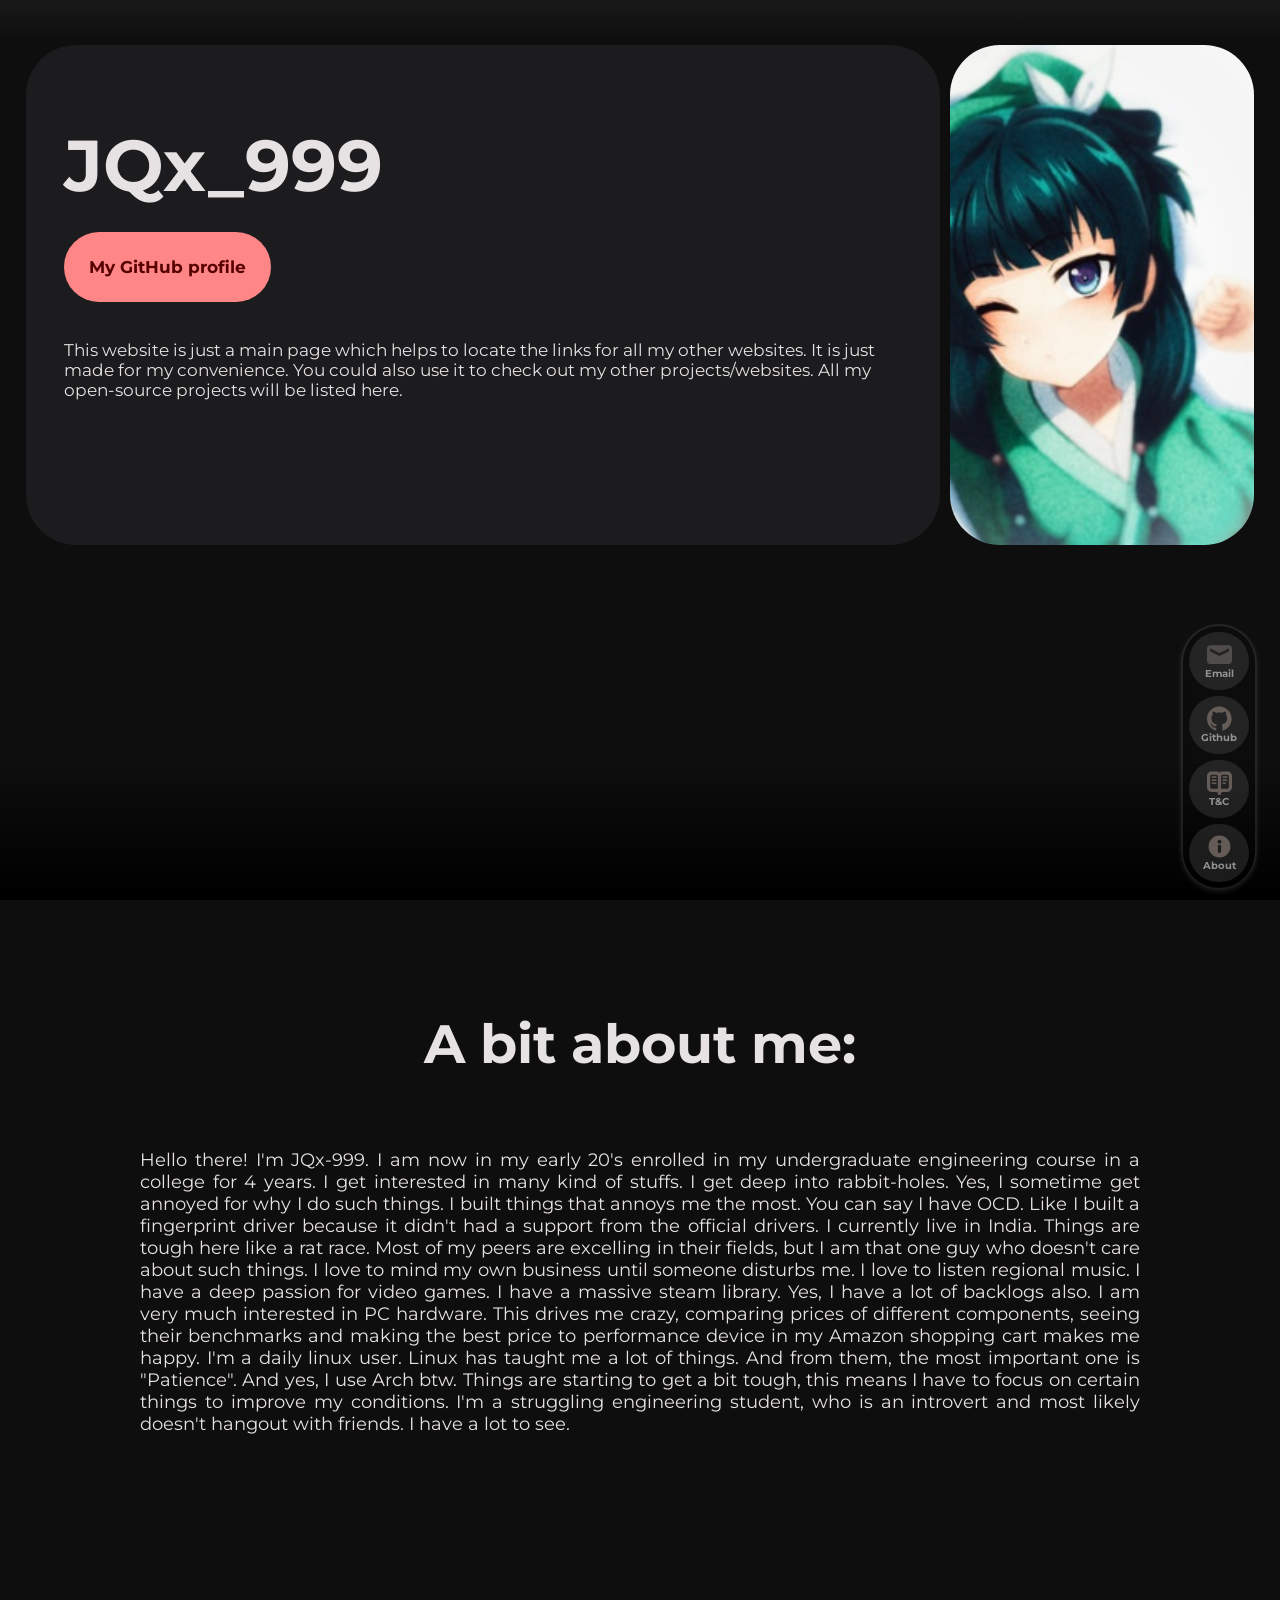
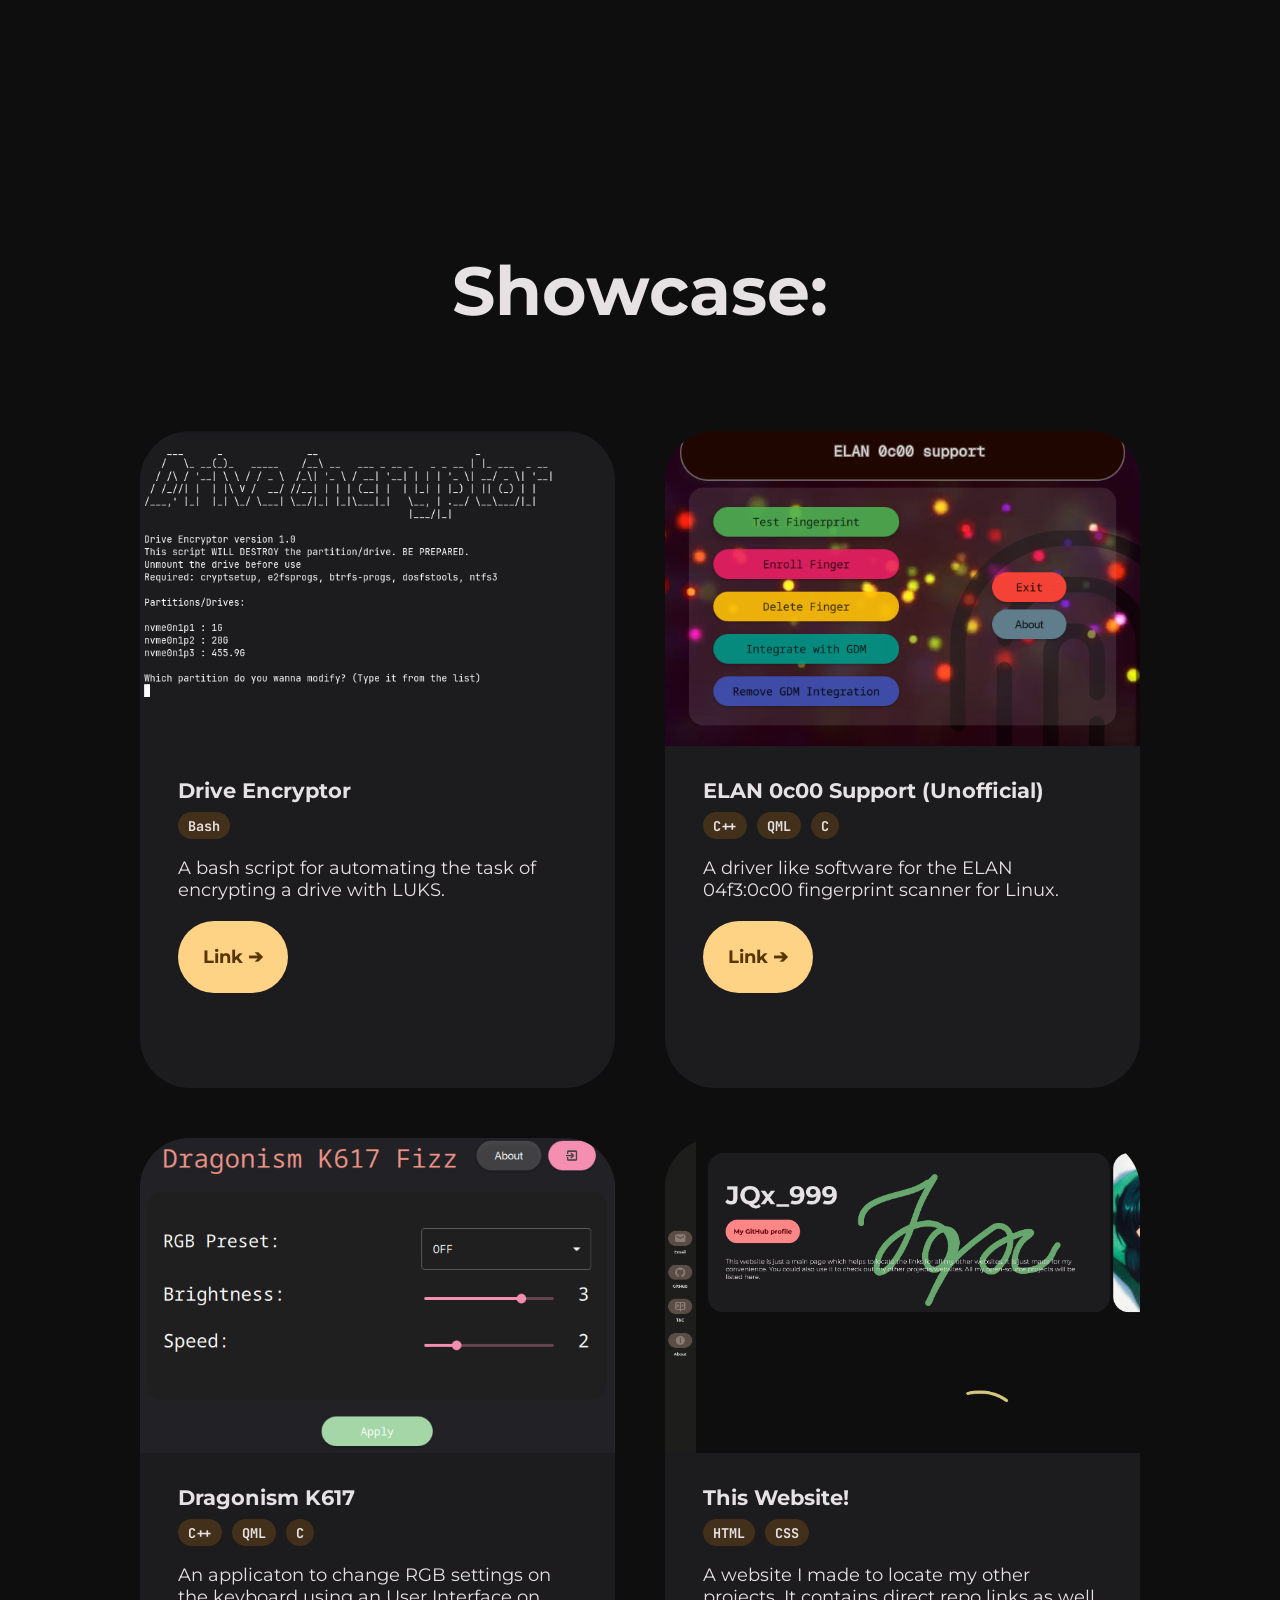
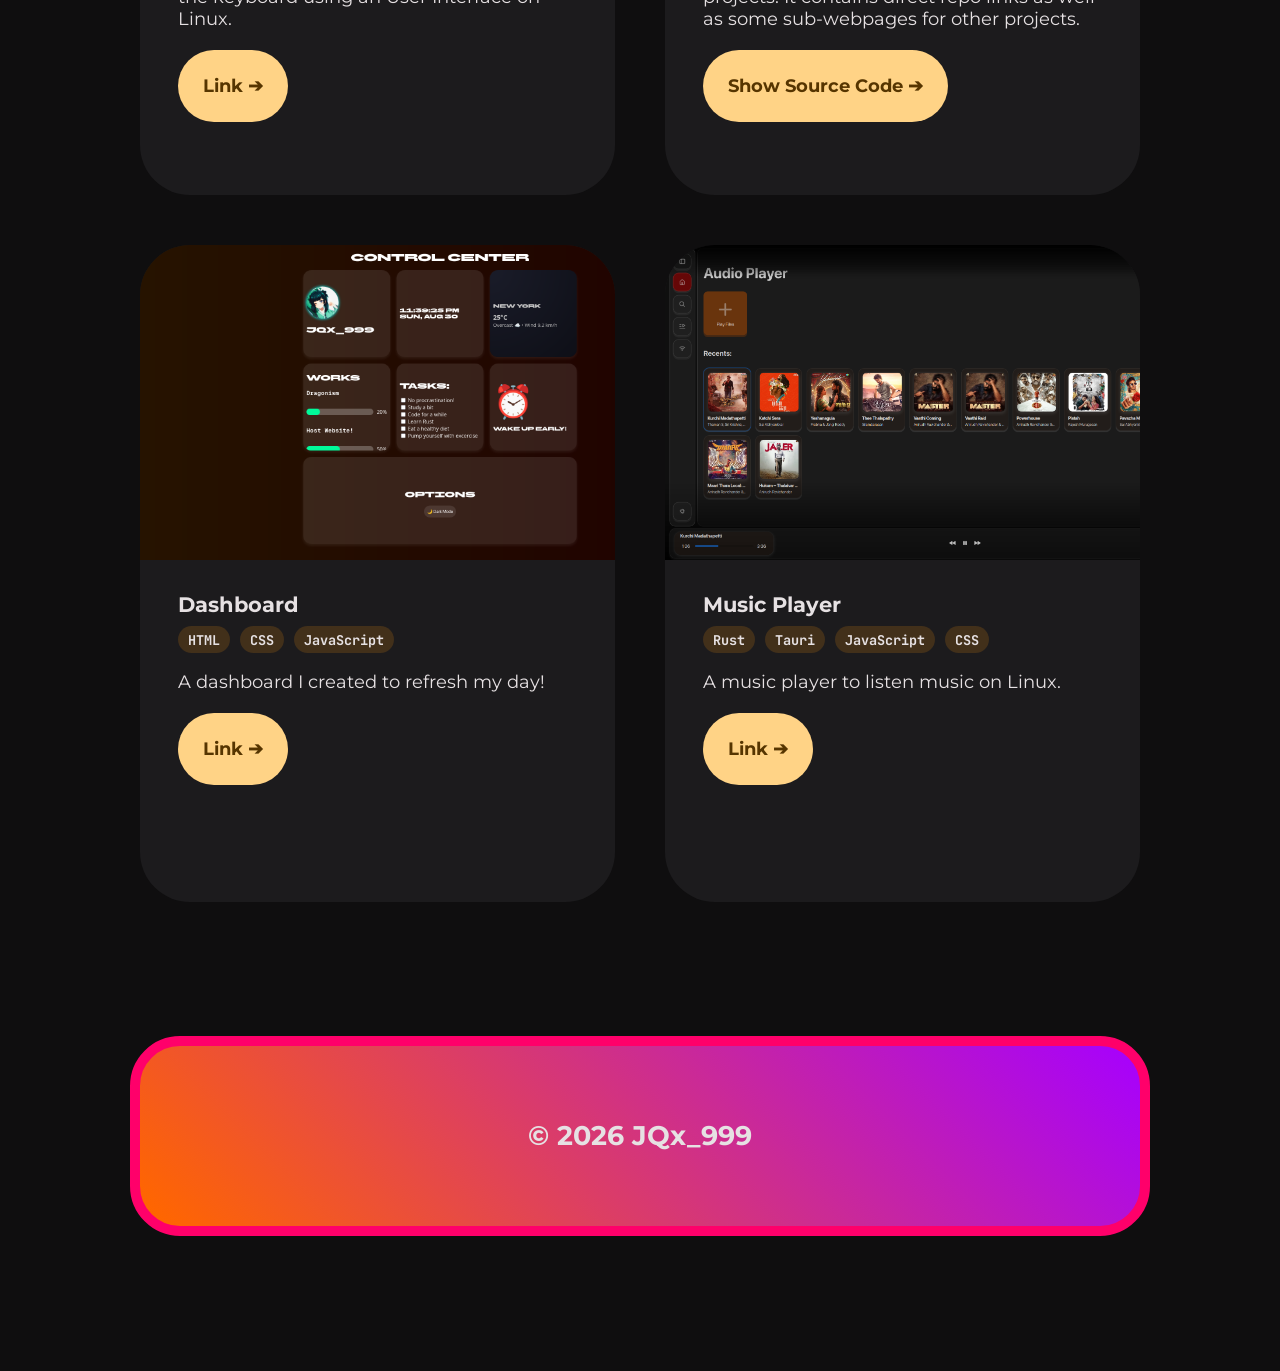
<file: index.html>
<!DOCTYPE html>
<html lang="en">
  <head>
    <title>Host Website!</title>
    <link rel="icon" type="image/x-icon" href="Sources/icon.ico">
    <link rel="stylesheet" href="Sources/style.css">
    <link rel="preconnect" href="https://fonts.googleapis.com">
    <link rel="preconnect" href="https://fonts.gstatic.com" crossorigin>
    <meta name="viewport" content="width=device-width, initial-scale=1.0">
    <meta name="description" content="JQx_999. This website has my project links.">
  </head>
  <body>
      <div class="space"></div>

      </div>
    <header class="top-container">
      <div class="desc">
        <div class="signature" aria-hidden="true">
          <svg
            width="255.99998"
            height="265"
            viewBox="0 0 67.733328 70.114583"
            version="1.1"
            id="svg1"
            xmlns="http://www.w3.org/2000/svg"
            xmlns:svg="http://www.w3.org/2000/svg">
            <defs
              id="defs1" />
            <g
              id="layer1">
              <path
                style="fill:none;fill-opacity:0;stroke:#80d588;stroke-width:2;stroke-linecap:round;"
                d="M 1.6779609,23.56846 C 1.1177053,20.455031 3.3309885,17.804111 5.9683707,16.62252 11.52022,13.596649 18.295058,13.793054 23.524827,10.023834 24.748038,10.231276 27.004154,6.4486589 25.560508,8.9762894 23.267087,12.732419 21.101175,16.588915 19.78527,20.834592 17.672022,26.756782 15.432651,32.900526 11.261103,37.659595 9.8916755,39.221126 6.1149251,41.497722 6.8120144,37.574657 7.1742205,32.156922 11.673847,28.16929 16.02202,25.709484 c 3.853331,-2.059354 9.152883,-3.579163 12.924668,-0.553251 4.256596,3.569667 2.771499,11.286622 -2.094063,13.478678 -3.382243,1.193204 -4.597094,-3.650768 -3.713149,-6.17556 0.767256,-3.130333 2.779742,-6.663358 6.176541,-7.122759 3.676655,-0.155543 4.807957,4.315596 3.385659,7.15368 -1.793709,5.638249 -5.594399,10.275343 -7.967118,15.622399 -0.398943,1.427243 -1.534861,2.715895 -0.283302,0.588982 2.059364,-4.311618 3.808948,-8.899682 7.216503,-12.335679 3.98863,-4.395365 8.728925,-8.004618 13.535405,-11.393404 2.101995,-1.645945 5.293508,-0.25551 5.774066,2.345166 0.725704,4.0047 -1.249628,8.144714 -3.997401,10.910695 -2.397146,3.289595 -6.849346,-0.71331 -4.528051,-3.754466 2.61954,-3.807547 7.079338,-5.67846 11.182316,-7.306511 1.262578,-0.644116 6.471197,-1.87851 3.434503,0.411014 -3.028501,1.866069 -4.601277,5.647143 -4.59965,9.174827 -0.0297,3.634887 4.852536,2.223011 6.985111,1.758607 2.601839,-1.183894 5.024975,-3.13842 6.056806,-5.942891 0.344803,-0.679102 0.726087,-1.352995 1.258329,-1.898441"
                id="path1" />
            </g>
          </svg>
        </div>

        <div class="nega">
          <h1>JQx_999</h1>
          <a class="btn" href="https://github.com/JQx-999" aria-label="GitHub">My GitHub profile</a>
          <p>This website is just a main page which helps to locate the links for all my other websites. It is just made for my convenience. You could also use it to check out my other projects/websites. All my open-source projects will be listed here. </p>
        </div>



      </div>
      <div class="pf-img">
          <img src="Sources/profile.jpg">
      </div>
    </header>

    <div class="line-in" aria-hidden="true">
      <svg
        width="255.99998"
        height="255.99998"
        viewBox="0 0 67.733328 67.733329"
        version="1.1"
        id="svg1"
        xmlns="http://www.w3.org/2000/svg"
        xmlns:svg="http://www.w3.org/2000/svg">
        <defs
          id="defs1" />
        <g
          id="layer1">
          <path
            style="fill:none;fill-opacity:0;stroke:#d5c780;stroke-width:2.672;stroke-linecap:round;stroke-opacity:1"
            d="m 9.5694536,36.33806 c 0,0 25.6047544,-15.647349 47.5886344,0"
            id="path2" />
        </g>
      </svg>
    </div>
    <main>
    <article class="abit" id="aaa">
      <h2 >A bit about me:</h2>
      <p>Hello there! I'm JQx-999. I am now in my early 20's enrolled in my undergraduate engineering course in a college for 4 years. I get interested in many kind of stuffs. I get deep into rabbit-holes. Yes, I sometime get annoyed for why I do such things. I built things that annoys me the most. You can say I have OCD. Like I built a fingerprint driver because it didn't had a support from the official drivers. I currently live in India. Things are tough here like a rat race. Most of my peers are excelling in their fields, but I am that one guy who doesn't care about such things. I love to mind my own business until someone disturbs me. I love to listen regional music. I have a deep passion for video games. I have a massive steam library. Yes, I have a lot of backlogs also. I am very much interested in PC hardware. This drives me crazy, comparing prices of different components, seeing their benchmarks and making the best price to performance device in my Amazon shopping cart makes me happy. I'm a daily linux user. Linux has taught me a lot of things. And from them, the most important one is "Patience". And yes, I use Arch btw. Things are starting to get a bit tough, this means I have to focus on certain things to improve my conditions. I'm a struggling engineering student, who is an introvert and most likely doesn't hangout with friends. I have a lot to see.</p>
      <div class="star" aria-hidden="true">
          <svg
            width="255.99998"
            height="255.99998"
            viewBox="0 0 67.733328 67.733329"
            version="1.1"
            id="svg1"
            xmlns="http://www.w3.org/2000/svg"
            xmlns:svg="http://www.w3.org/2000/svg">
            <defs
              id="defs1" />
            <g
              id="layer1">
              <path
                style="fill:none;fill-opacity:1;stroke:#d5a580;stroke-width:4.672;stroke-linecap:round;stroke-opacity:1"
                id="path3"
                d="M 42.764959,32.059913 19.907944,30.568875 5.7216713,48.552647 0.07652597,26.353578 -21.410856,18.418922 -2.0427326,6.1901799 -1.136393,-16.697479 16.478911,-2.0561873 38.526442,-8.2668825 30.045175,13.010675 Z"
                transform="matrix(0.78830346,0.35753888,-0.35753888,0.78830346,29.398768,20.032032)" />
            </g>
          </svg>

        </div>
    </article>

    <div class="line-in" aria-hidden="true">
      <svg
        width="255.99998"
        height="255.99998"
        viewBox="0 0 67.733328 67.733329"
        version="1.1"
        id="svg1"
        xmlns="http://www.w3.org/2000/svg"
        xmlns:svg="http://www.w3.org/2000/svg">
        <defs
          id="defs1" />
        <g
          id="layer1">
          <path
            style="fill:none;fill-opacity:0;stroke:#acd580;stroke-width:2.672;stroke-linecap:round;stroke-opacity:1"
            d="m 9.5694536,36.33806 c 0,0 25.6047544,-15.647349 47.5886344,0"
            id="path2" />
        </g>
      </svg>
    </div>
    <div class="sh">
      <h2>Showcase: </h2>
    </div>
    <section>
      <div class="ss">
        <div class="showcase">
          <div class="capsule">
            <img src="Sources/img1.png" alt="Project One Preview" class="card-image" loading="lazy">
            <div class="rote">
              <h3>Drive Encryptor</h3>
              <div class="tags">
                <p>Bash</p>
              </div>
              <p>A bash script for automating the task of encrypting a drive with LUKS.</p>
              <a href="DriveEnc/index.html" aria-label="Project 1: - Drive Encryptor">Link ➔</a>
            </div>
          </div>
          <div class="capsule">
            <img src="Sources/main.png" alt="Project Two Preview" class="card-image" loading="lazy">
            <div class="rote">
              <h3>ELAN 0c00 Support (Unofficial)</h3>
              <div class="tags">
                <p>C++</p>
                <p>QML</p>
                <p>C</p>
              </div>
              <p>A driver like software for the ELAN 04f3:0c00 fingerprint scanner for Linux.</p>
              <a href="ElanSupport/index.html" aria-label="Project: 2 - ELAN 0c00 Support (Unofficial)">Link ➔</a>
            </div>
          </div>
          <div class="capsule">
            <img src="Sources/main1.png" alt="Project Two Preview" class="card-image" loading="lazy">
              <div class="rote">
                <h3>Dragonism K617</h3>
                <div class="tags">
                  <p>C++</p>
                  <p>QML</p>
                  <p>C</p>
                </div>
                <p>An applicaton to change RGB settings on the keyboard using an User Interface on Linux.</p>
                <a href="https://github.com/JQx-999/Dragonism-K617-Fizz-Unofficial-" aria-label="Project: 3 - Dragonism K617">Link ➔</a>
              </div>
          </div>
          <div class="capsule">
            <img src="Sources/main2.png" alt="Project Three Preview" class="card-image" loading="lazy">
              <div class="rote">
                <h3>This Website!</h3>
                <div class="tags">
                  <p>HTML</p>
                  <p>CSS</p>
                </div>
                <p>A website I made to locate my other projects. It contains direct repo links as well as some sub-webpages for other projects.</p>
                <a href="https://github.com/JQx-999/host" aria-label="Project: 4 - Host Website!">Show Source Code ➔</a>
              </div>
          </div>
          <div class="capsule">
            <img src="Sources/main3.png" alt="Project Five Preview" class="card-image" loading="lazy">
              <div class="rote">
                <h3>Dashboard</h3>
                <div class="tags">
                  <p>HTML</p>
                  <p>CSS</p>
                  <p>JavaScript</p>
                </div>
                <p>A dashboard I created to refresh my day!</p>
                <a href="https://dashboard.jqx-999.space" aria-label="Project: 5 - Dashboard">Link ➔</a>
              </div>
          </div>
          <div class="capsule">
            <img src="Sources/main4.png" alt="Project Six Preview" class="card-image" loading="lazy">
              <div class="rote">
                <h3>Music Player</h3>
                <div class="tags">
                  <p>Rust</p>
                  <p>Tauri</p>
                  <p>JavaScript</p>
                  <p>CSS</p>
                </div>
                <p>A music player to listen music on Linux.</p>
                <a href="https://github.com/JQx-999/MusicPlayer" aria-label="Project: 6 - Music Player">Link ➔</a>
              </div>
          </div>
          <div class="capsule" id="add-more-capsule">
            <div class="add-more">
              <p class="plus">+</p>
              <p>More in near future!</p>
            </div>
          </div>
        </div>
      </div>
    </section>

    </main>
    <div class="lol">
      <footer class="copyright">
        <p>© 2026 JQx_999</p>
      </footer>
    </div>
   <div class="bar">
       <nav class="bottom-bar">
           <a id="link" href="mailto:bdservo7@gmail.com">
               <img src="Sources/mail.svg">
               <p>Email</p>
           </a>
           <a id="link" href="https://github.com/JQx-999">
               <img src="Sources/github.svg">
               <p>Github</p>
           </a>
           <a id="link" href="fallback/terms.html">
               <img src="Sources/terms.svg">
               <p>T&C</p>
           </a>
           <a id="link" href="#aaa">
               <img src="Sources/about.svg">
               <p>About</p>
           </a>
       </nav>
   </div>
  </body>
</html>
</file>
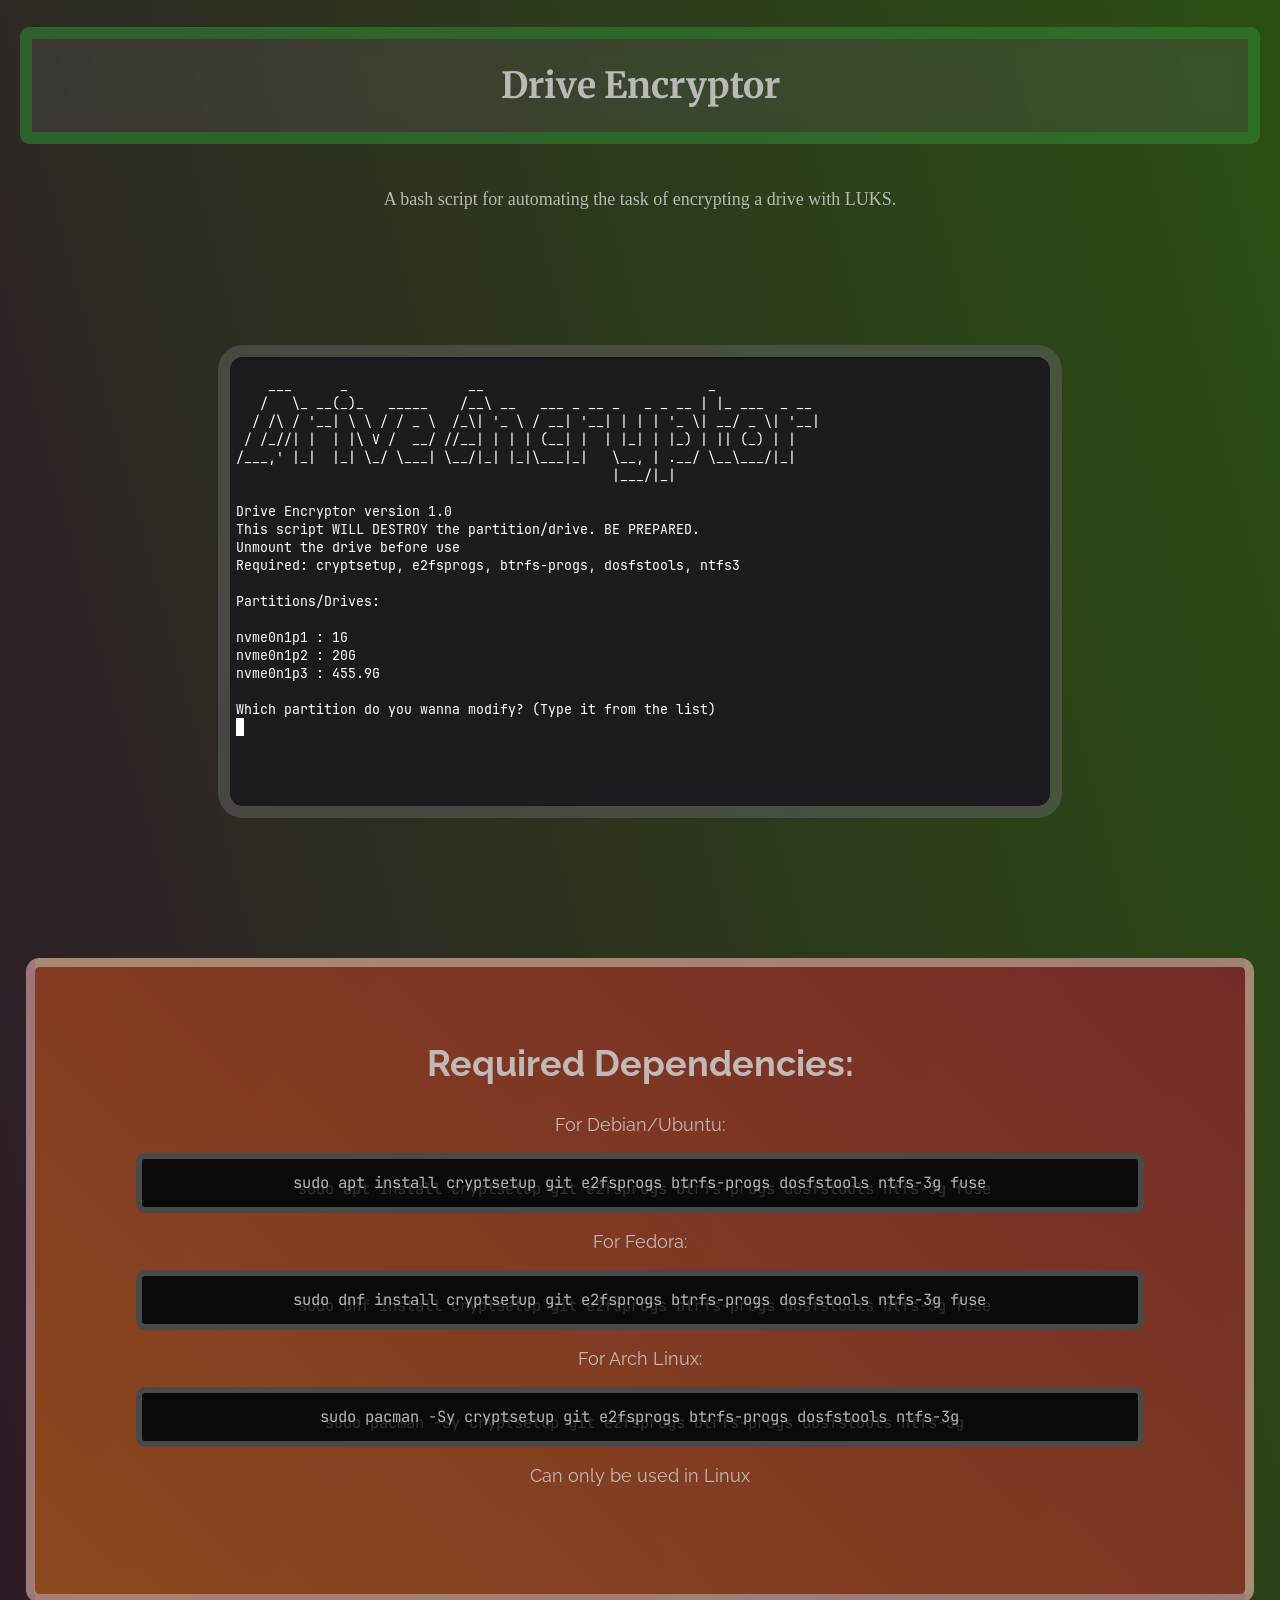
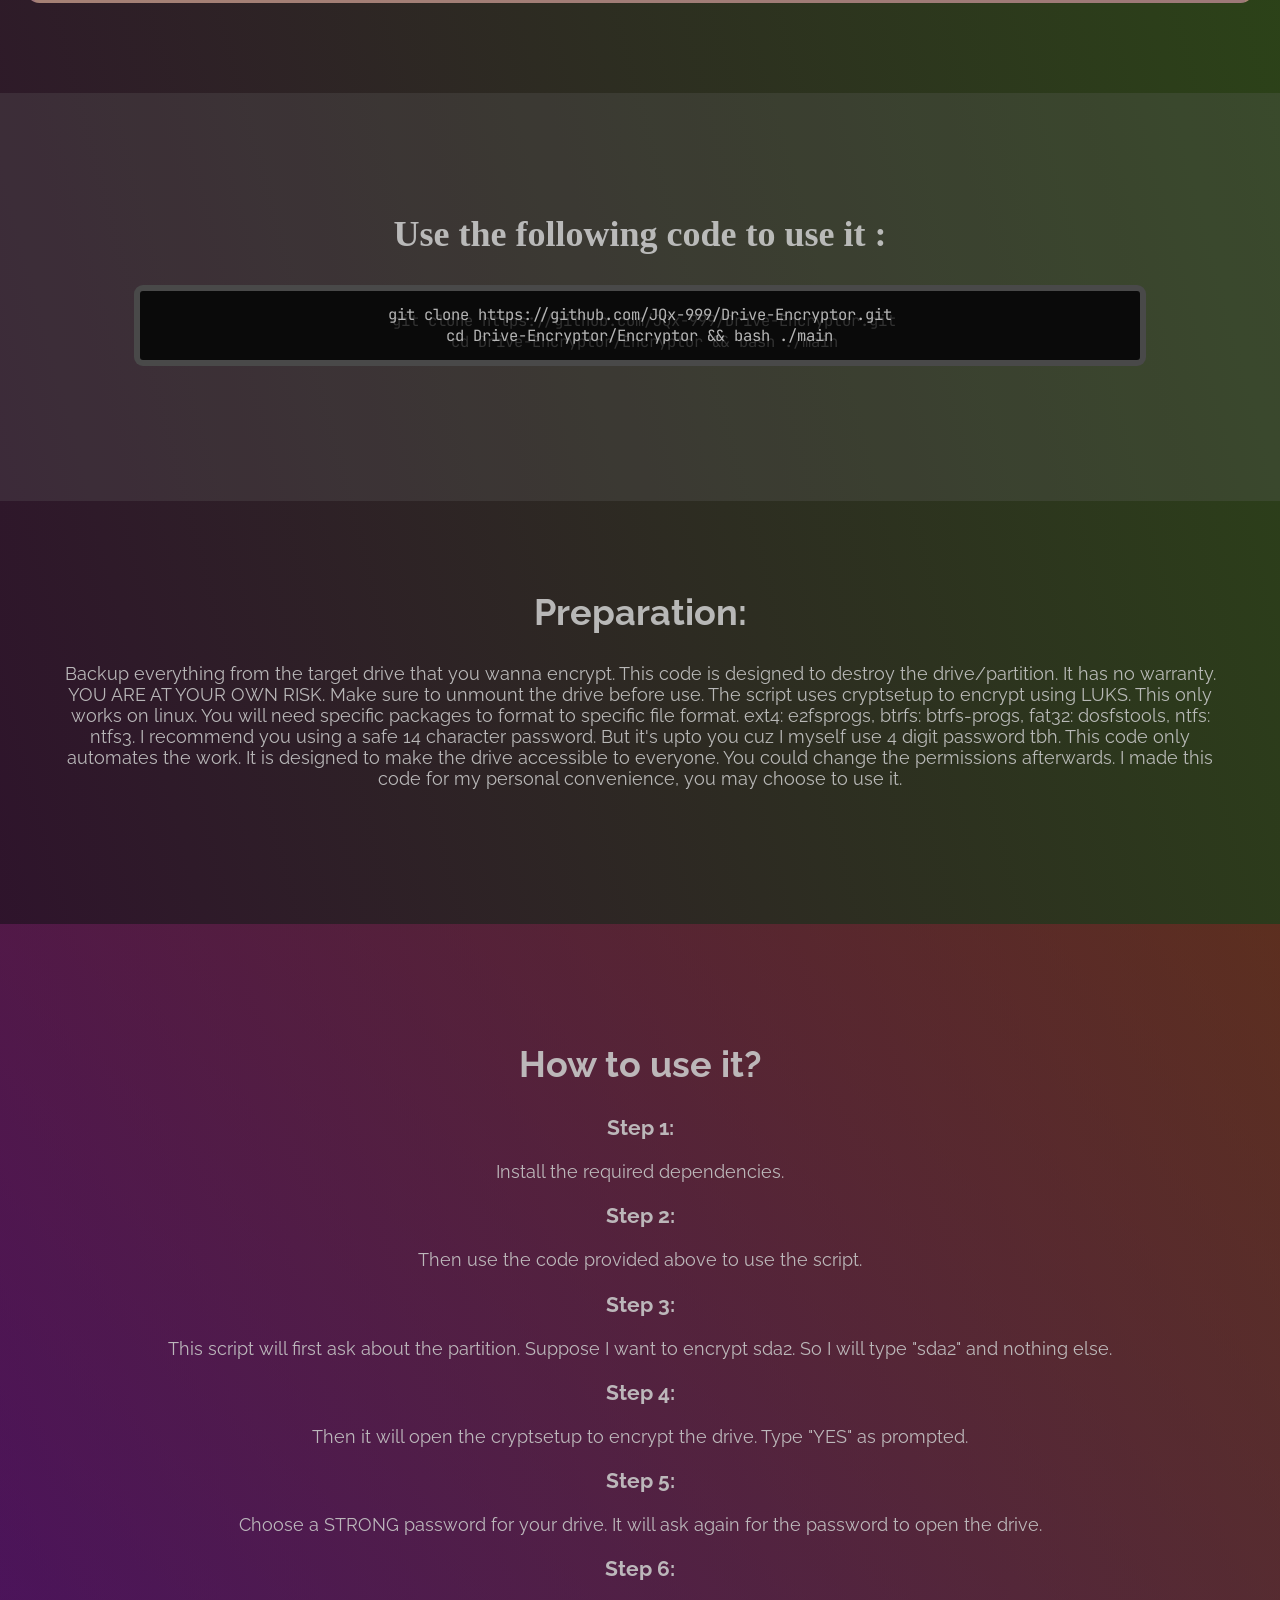
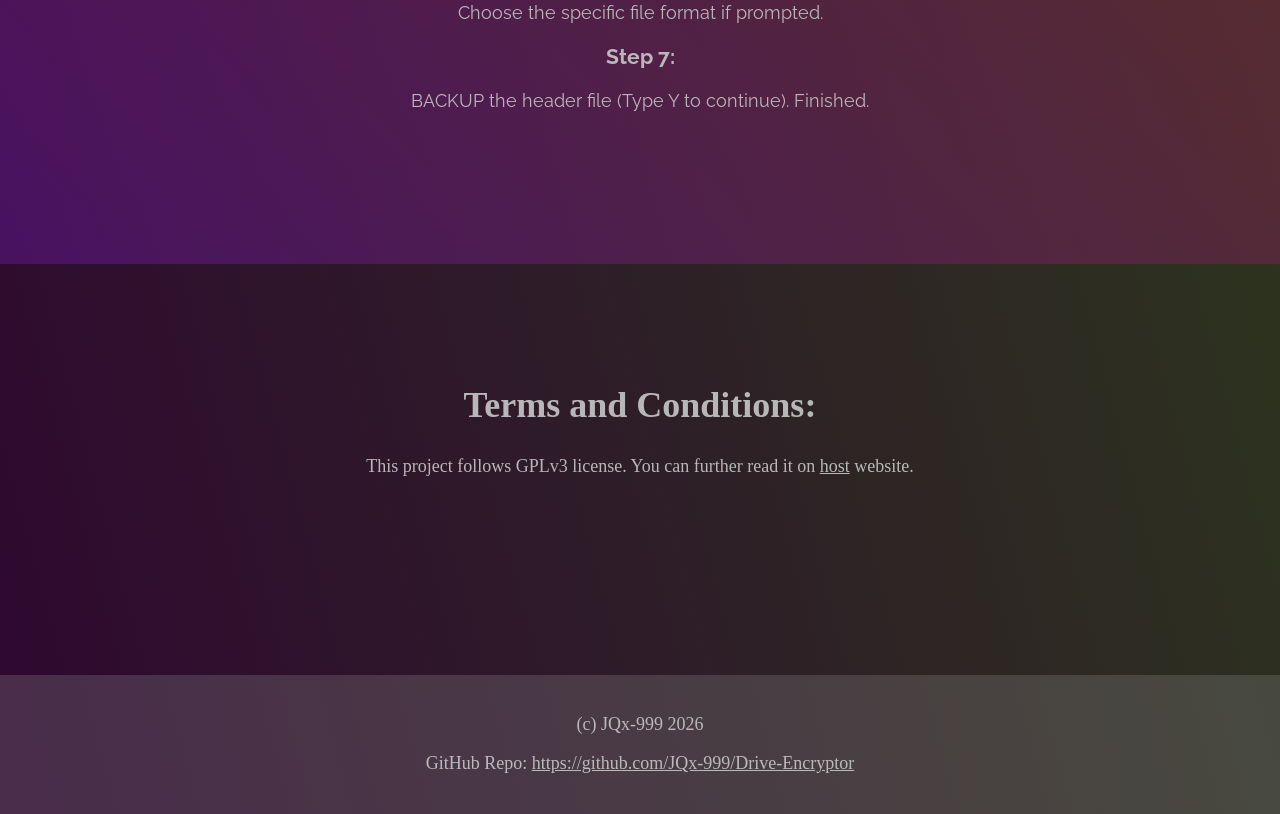
<file: DriveEnc/index.html>
<!DOCTYPE html>
<html>
	<head>
		<title>Drive Encryptor</title>
		<link rel="stylesheet" href="Sources/style.css">
		<link rel="preconnect" href="https://fonts.googleapis.com">
<link rel="preconnect" href="https://fonts.gstatic.com" crossorigin>
<link href="https://fonts.googleapis.com/css2?family=Merriweather:ital,opsz,wght@0,18..144,300..900;1,18..144,300..900&display=swap" rel="stylesheet">
		<link href="https://fonts.googleapis.com/css2?family=JetBrains+Mono:ital,wght@0,100..800;1,100..800&display=swap" rel="stylesheet">
		<link href="https://fonts.googleapis.com/css2?family=Raleway:ital,wght@0,100..900;1,100..900&display=swap" rel="stylesheet">
	</head>

	<body>
		<p id="top"></p>
		<header>
			<h1><a id="hit" href="#top">Drive Encryptor</a></h1>
		</header>
		<p id="desc">A bash script for automating the task of encrypting a drive with LUKS.</p>
		
		<img id="image" src="Sources/img1.png" alt="Working Screenshot">

		<section id="reqd">	
		

		
			<h2>Required Dependencies:</h2>
		
			<p>For Debian/Ubuntu:</p>
			<pre class="code">sudo apt install cryptsetup git e2fsprogs btrfs-progs dosfstools ntfs-3g fuse</pre>
		
			<p>For Fedora:</p>
			<pre class="code">sudo dnf install cryptsetup git e2fsprogs btrfs-progs dosfstools ntfs-3g fuse</pre>

			<p>For Arch Linux:</p>
			<pre class="code">sudo pacman -Sy cryptsetup git e2fsprogs btrfs-progs dosfstools ntfs-3g</pre>

			
			<p>Can only be used in Linux</p>

		</section>
		
		<section id="main">
			<h2>Use the following code to use it :</h2>
			<pre class="code">
git clone https://github.com/JQx-999/Drive-Encryptor.git
cd Drive-Encryptor/Encryptor && bash ./main</pre>
		</section>
		<section id="prep">
			<h2>Preparation:</h2>
			<p>Backup everything from the target drive that you wanna encrypt. This code is designed to destroy the drive/partition. It has no warranty. YOU ARE AT YOUR OWN RISK. Make sure to unmount the drive before use. The script uses cryptsetup to encrypt using LUKS. This only works on linux. You will need specific packages to format to specific file format. ext4: e2fsprogs, btrfs: btrfs-progs, fat32: dosfstools, ntfs: ntfs3. I recommend you using a safe 14 character password. But it's upto you cuz I myself use 4 digit password tbh. This code only automates the work. It is designed to make the drive accessible to everyone. You could change the permissions afterwards. I made this code for my personal convenience, you may choose to use it.</p>
		</section>
		

		<section id="htui">
			<h2>How to use it?</h2>

			<h3>Step 1:</h3>
			<p>Install the required dependencies.</p>

			<h3>Step 2:</h3>
			<p>Then use the code provided above to use the script.</p>

			<h3>Step 3:</h3>
			<p>This script will first ask about the partition. Suppose I want to encrypt sda2. So I will type "sda2" and nothing else. </p>

			<h3>Step 4:</h3>
			<p>Then it will open the cryptsetup to encrypt the drive. Type "YES" as prompted. </p>

			<h3>Step 5:</h3>
			<p>Choose a STRONG password for your drive. It will ask again for the password to open the drive.</p>
			<h3>Step 6:</h3>
			<p>Choose the specific file format if prompted.</p>

			<h3>Step 7:</h3>
			<p>BACKUP the header file (Type Y to continue). Finished.</p>
		</section>
		<section id="TnC">
			<h2>Terms and Conditions:</h2>
			<p>This project follows GPLv3 license. You can further read it on <a href="https://jqx-999.github.io/host/">host</a> website.</p>
		</section>
		<footer>
			<p>(c) JQx-999 2026</p>
			<p>GitHub Repo: <a id="lin" href="https://github.com/JQx-999/Drive-Encryptor">https://github.com/JQx-999/Drive-Encryptor</a></p>
		</footer>
	</body>
</html>
</file>
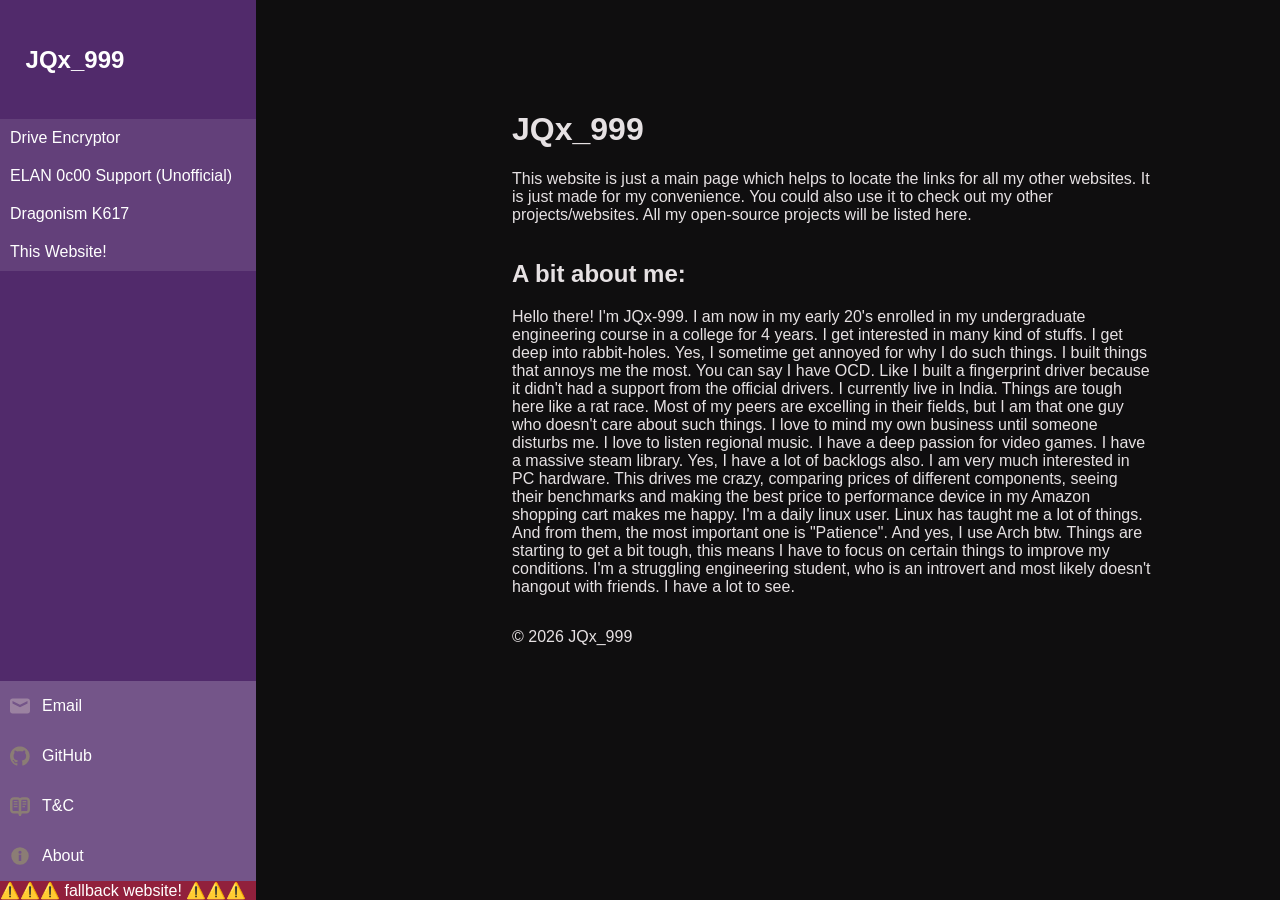
<file: fallback/index.html>
<!DOCTYPE html>
<html lang="en">
  <head>
    <title>Host Website!</title>
    <link rel="icon" type="image/x-icon" href="Sources/icon.ico">
    <link rel="stylesheet" href="Sources/style.css">
    <link rel="preconnect" href="https://fonts.googleapis.com">
    <link rel="preconnect" href="https://fonts.gstatic.com" crossorigin>
    <meta name="viewport" content="width=device-width, initial-scale=1.0">
    <meta name="description" content="JQx_999. This website has my project links.">
  </head>
  <body>
    <div class="side-bar">
      <div class="contents">
        <div class="content">
        <a href="index.html"><h2>JQx_999</h2></a>
        <a href="https://jqx-999.space/DriveEnc/index.html"><p>Drive Encryptor</p></a>
        <a href="https://jqx-999.space/ElanSupport/index.html"><p>ELAN 0c00 Support (Unofficial)</p></a>
        <a href="https://github.com/JQx-999/Dragonism-K617-Fizz-Unofficial-"><p>Dragonism K617</p></a>
        <a href="https://github.com/JQx-999/host"><p>This Website!</p></a>
        </div>
        <div class="links">
          <a href="mailto:bdservo7@gmail.com">
            <img src="Sources/mail.svg">
            <p>Email</p>
          </a>
          <a href="https://github.com/JQx-999">
            <img src="Sources/github.svg">
            <p>GitHub</p>
          </a>
          <a href="terms.html">
            <img src="Sources/terms.svg">
            <p>T&C</p>
          </a>
          <a href="#aaa">
            <img src="Sources/about.svg">
            <p>About</p>
          </a>
          <p class="fallback">⚠️⚠️⚠️ fallback website! ⚠️⚠️⚠️</p>
        </div>
      </div>
    </div>
    <div class="main-content">
      <div class="part-1">
        <h1>JQx_999</h1>
        <p>This website is just a main page which helps to locate the links for all my other websites. It is just made for my convenience. You could also use it to check out my other projects/websites. All my open-source projects will be listed here.</p>
      </div>
      <div class="part-2" id="aaa">
        <h2>A bit about me:</h2>
        <p>Hello there! I'm JQx-999. I am now in my early 20's enrolled in my undergraduate engineering course in a college for 4 years. I get interested in many kind of stuffs. I get deep into rabbit-holes. Yes, I sometime get annoyed for why I do such things. I built things that annoys me the most. You can say I have OCD. Like I built a fingerprint driver because it didn't had a support from the official drivers. I currently live in India. Things are tough here like a rat race. Most of my peers are excelling in their fields, but I am that one guy who doesn't care about such things. I love to mind my own business until someone disturbs me. I love to listen regional music. I have a deep passion for video games. I have a massive steam library. Yes, I have a lot of backlogs also. I am very much interested in PC hardware. This drives me crazy, comparing prices of different components, seeing their benchmarks and making the best price to performance device in my Amazon shopping cart makes me happy. I'm a daily linux user. Linux has taught me a lot of things. And from them, the most important one is "Patience". And yes, I use Arch btw. Things are starting to get a bit tough, this means I have to focus on certain things to improve my conditions. I'm a struggling engineering student, who is an introvert and most likely doesn't hangout with friends. I have a lot to see.</p>
      </div>
      <div class="part-3">
        <p>© 2026 JQx_999</p>
      </div>
    </div>
    
  </body>
</html>
</file>
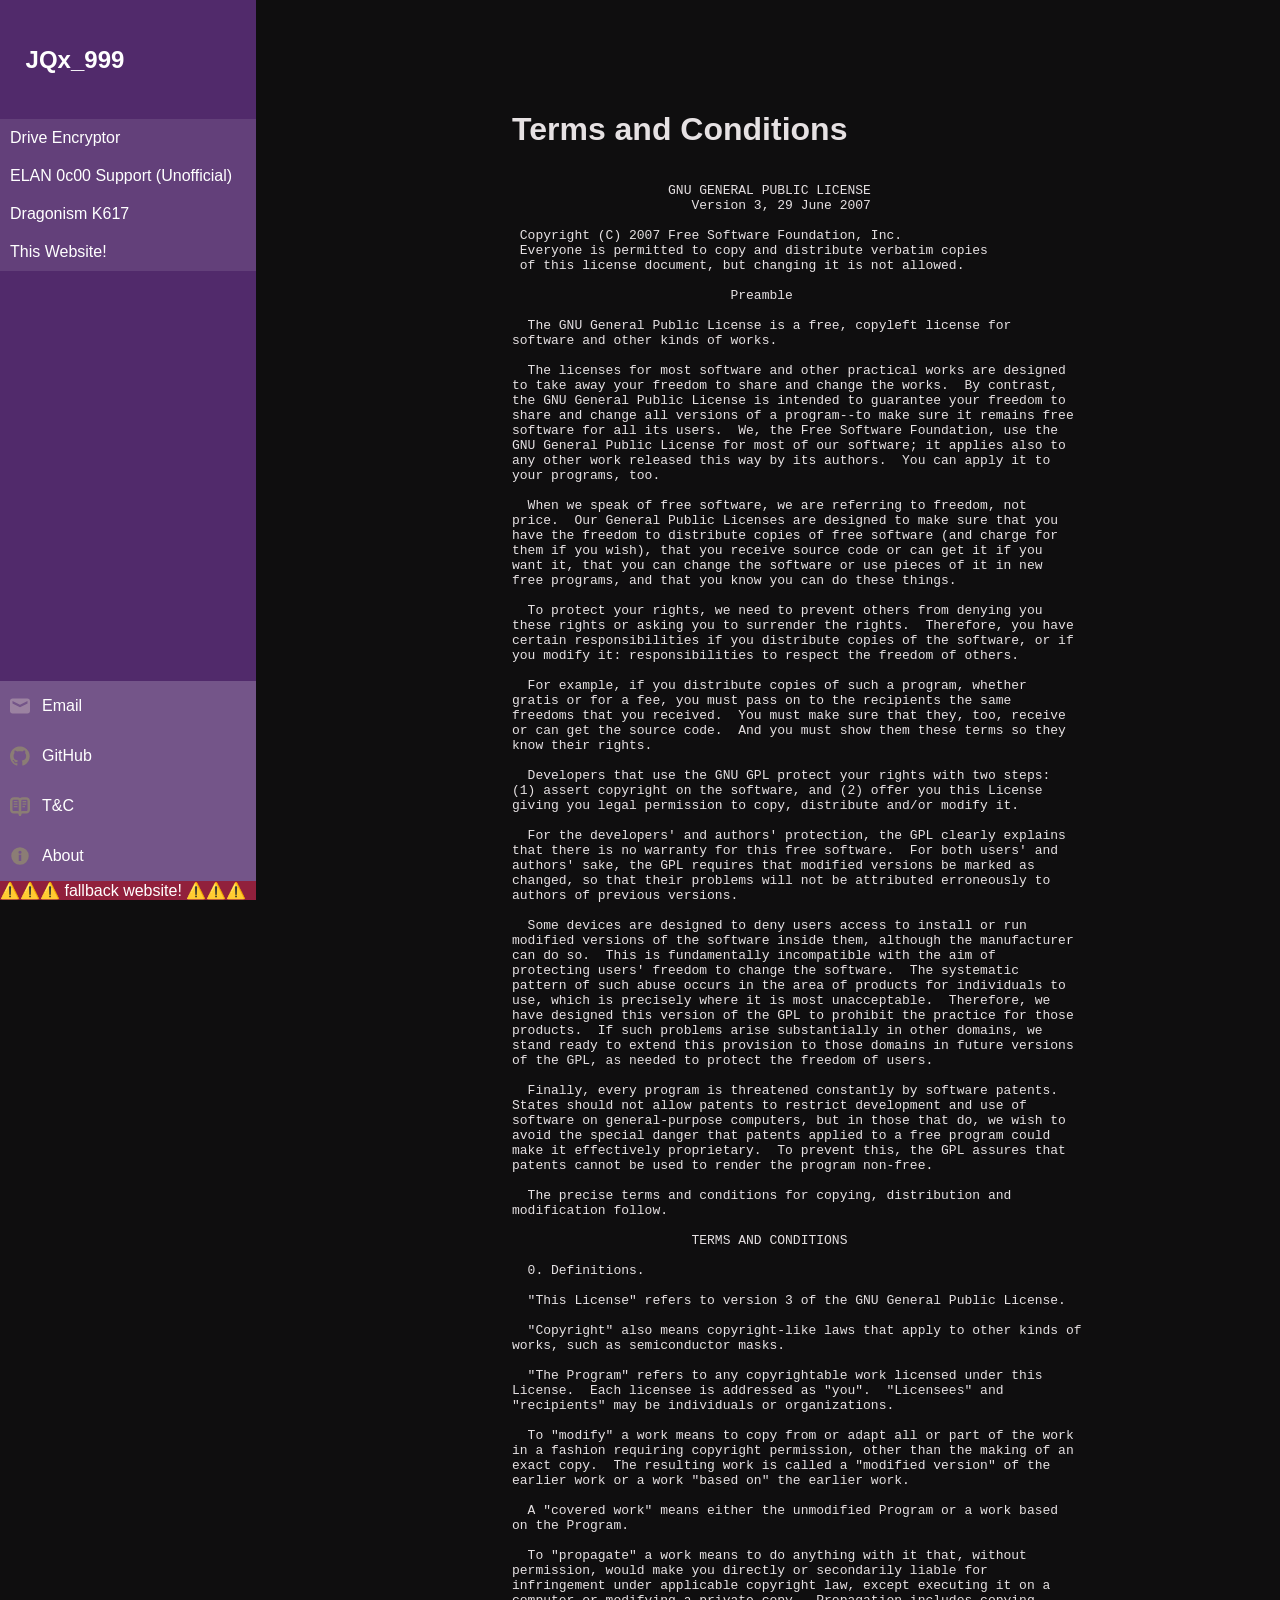
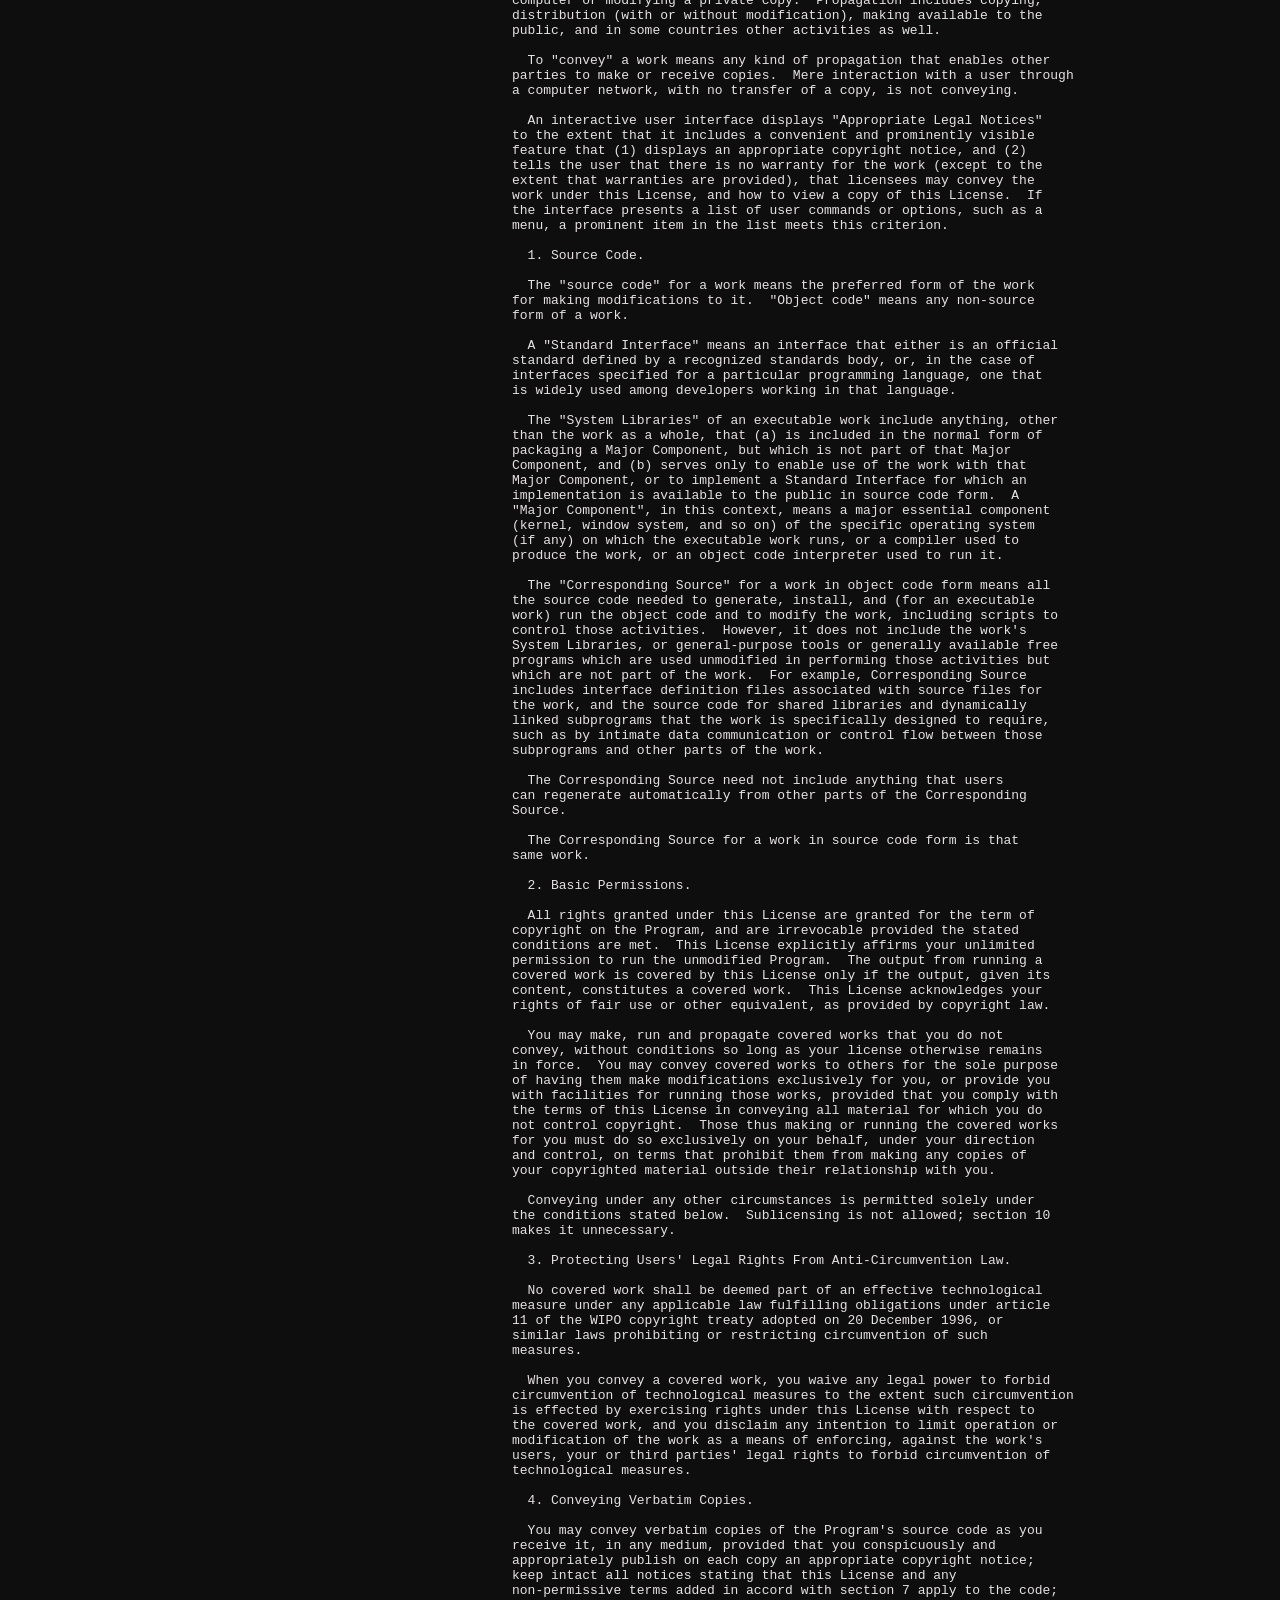
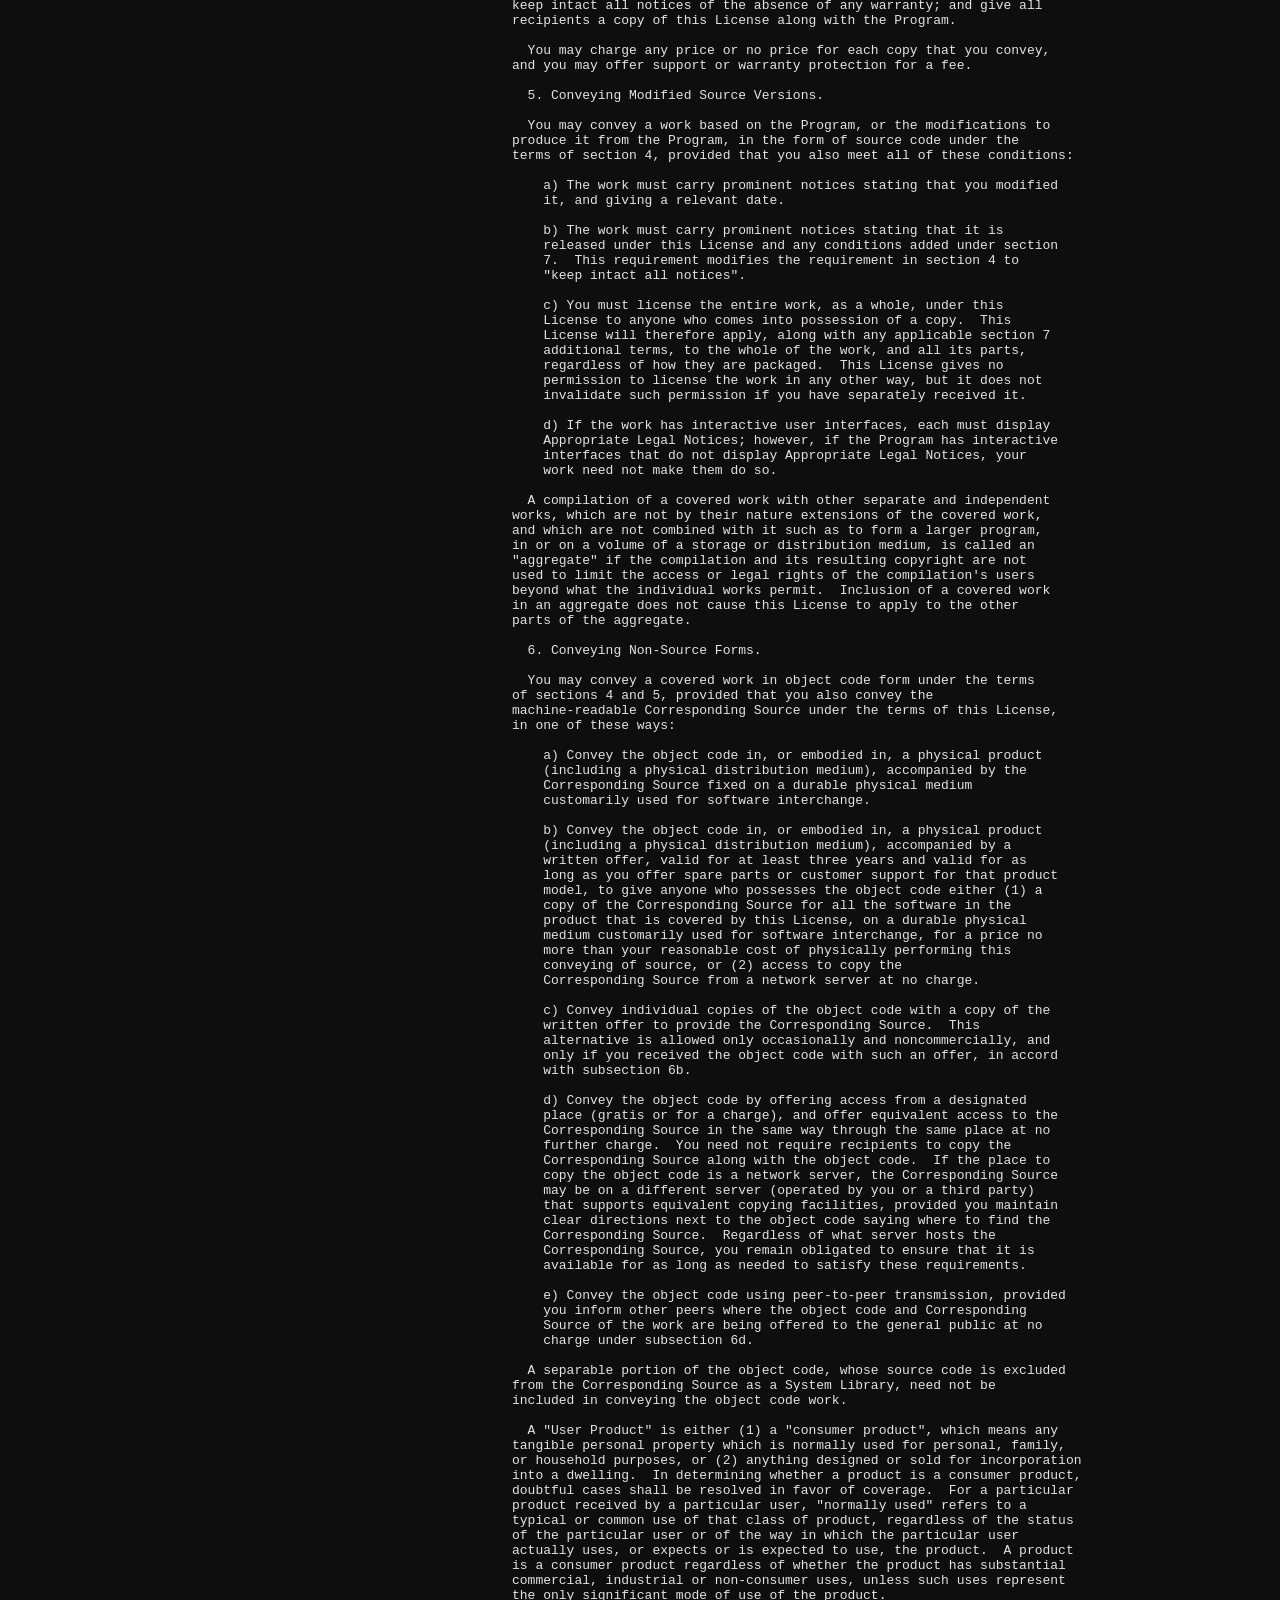
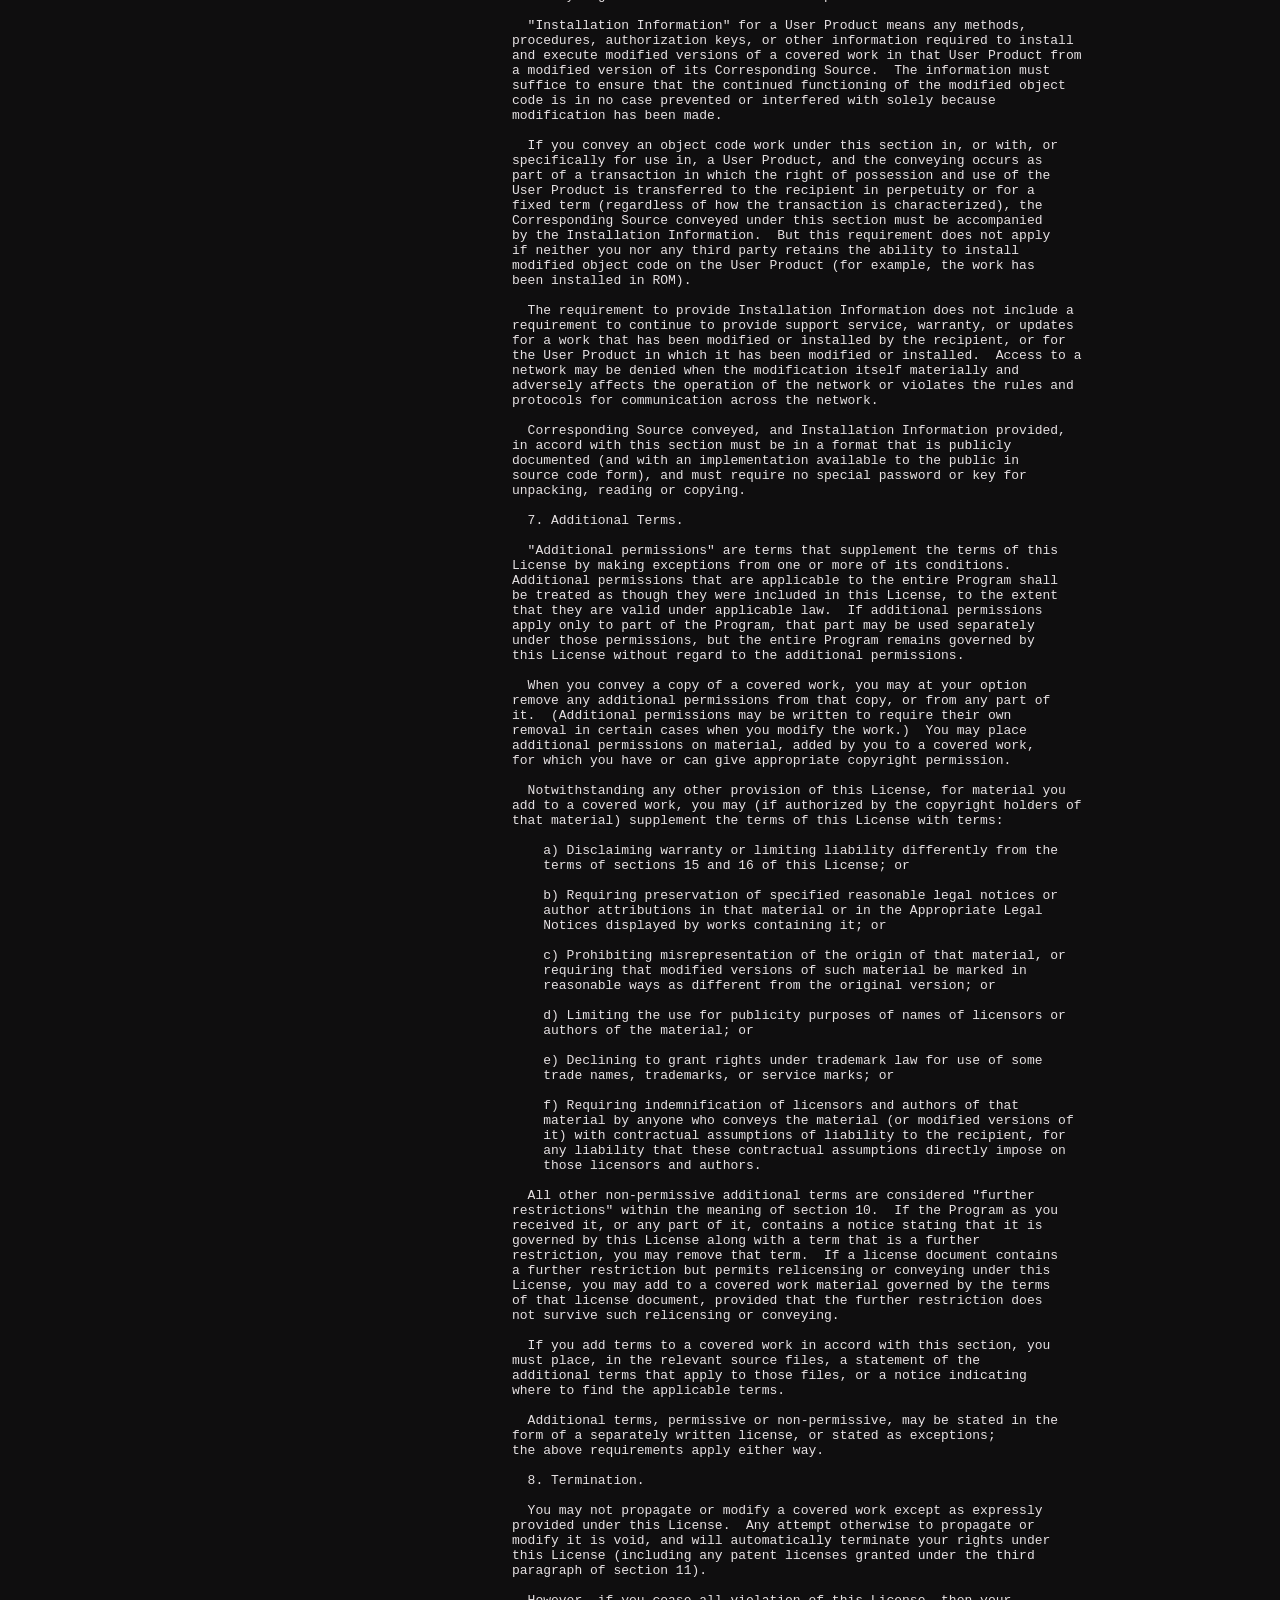
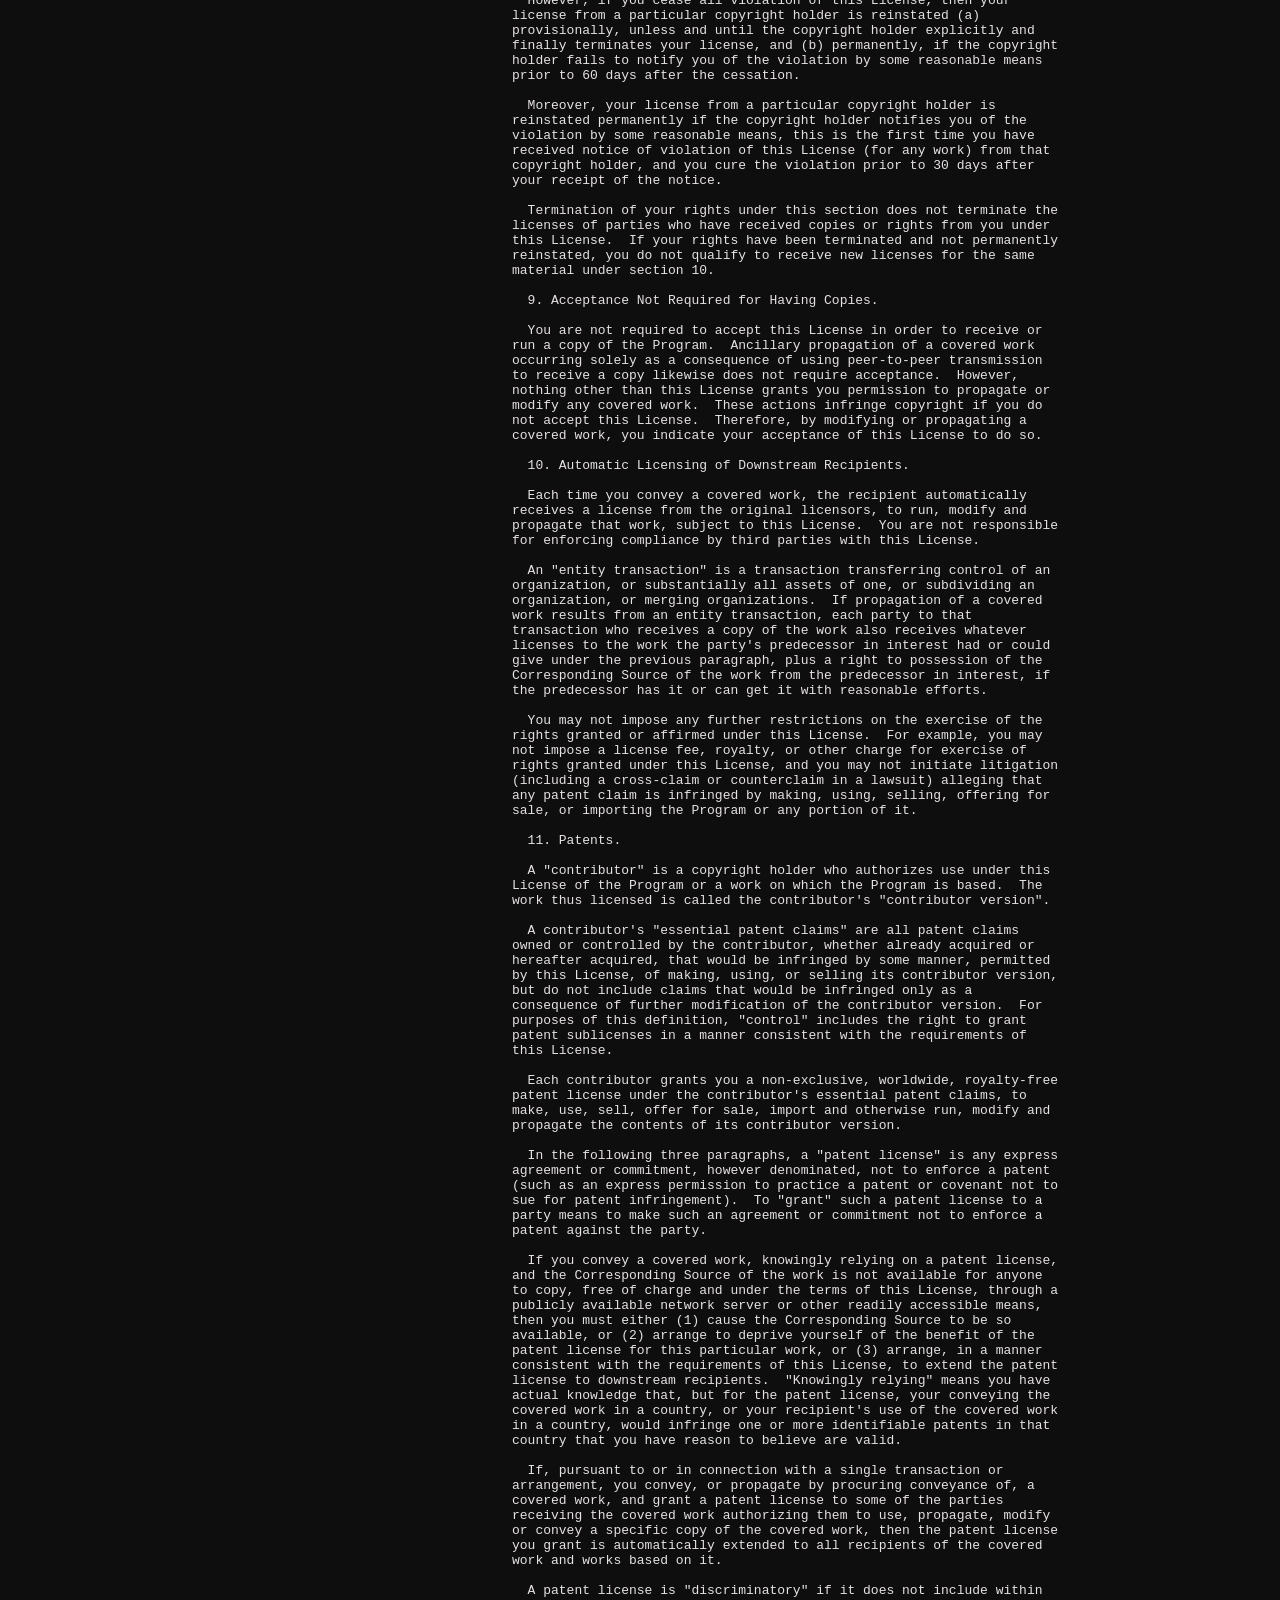
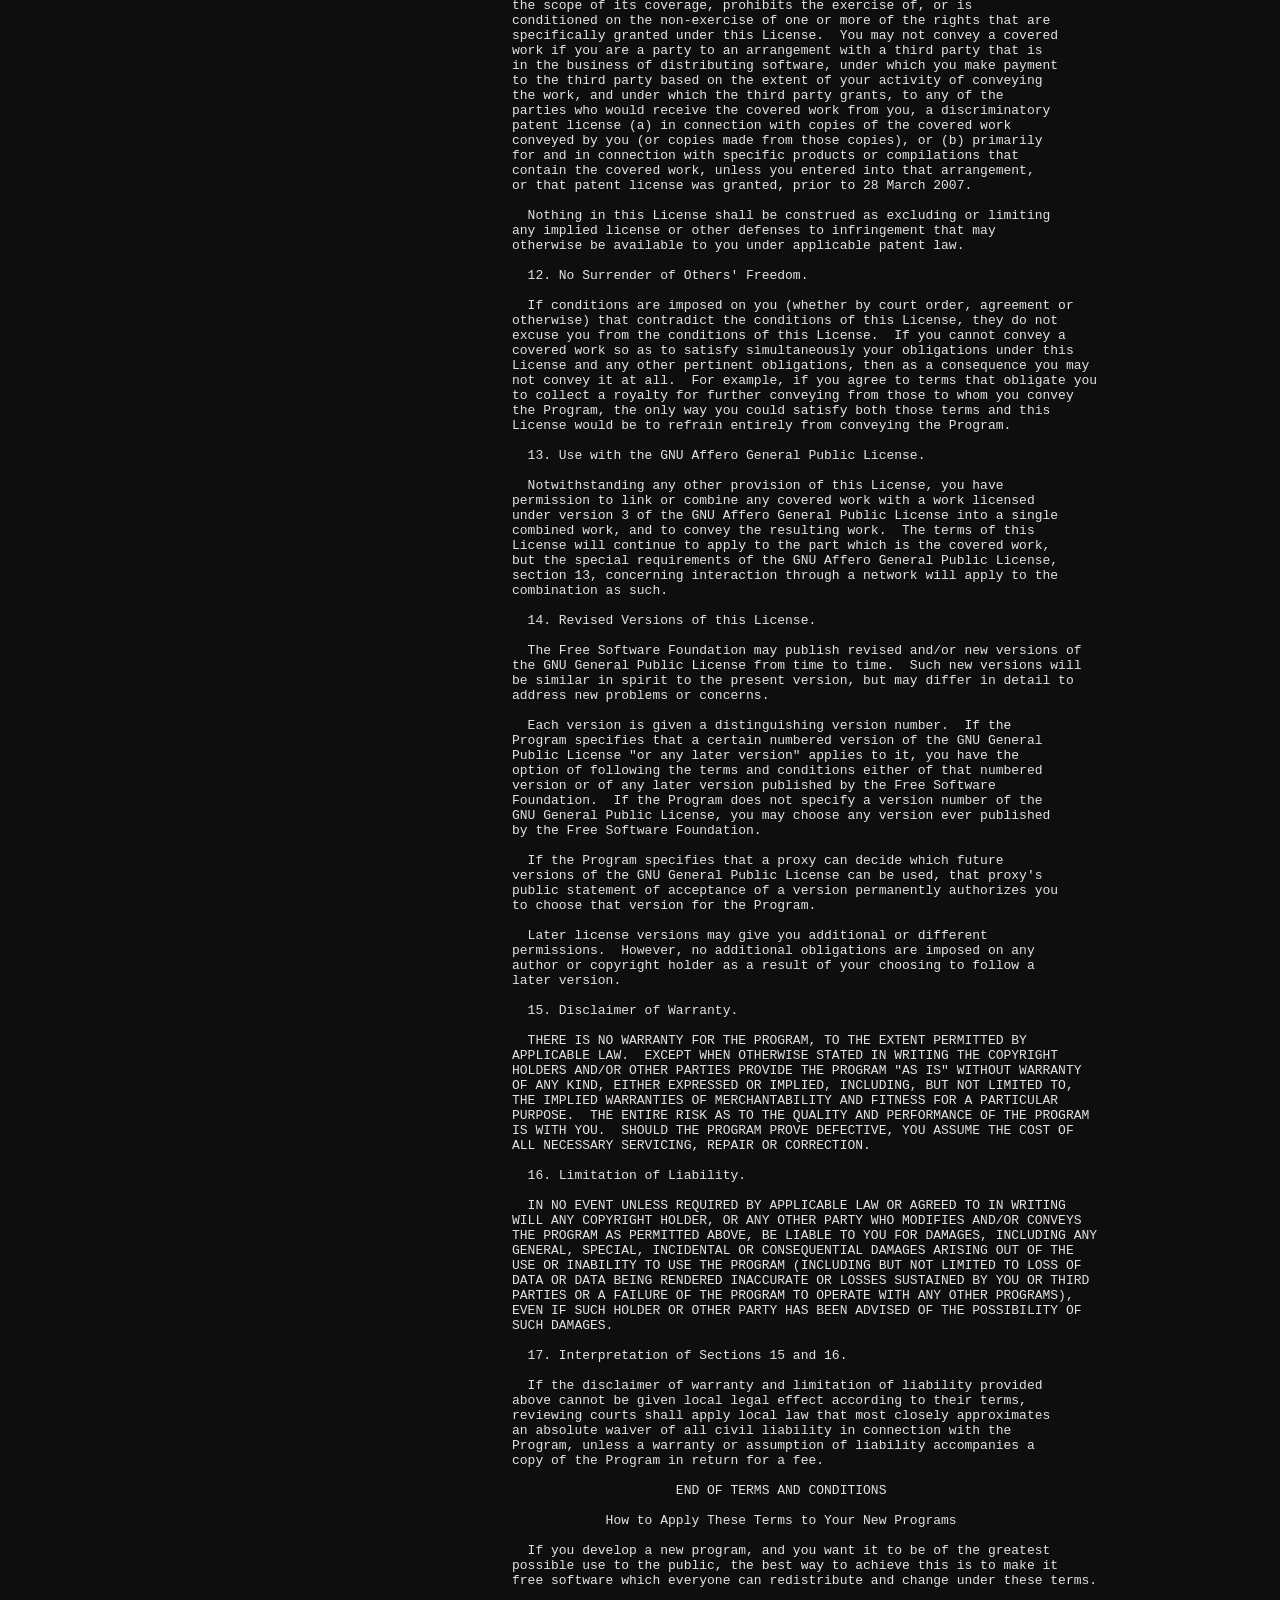
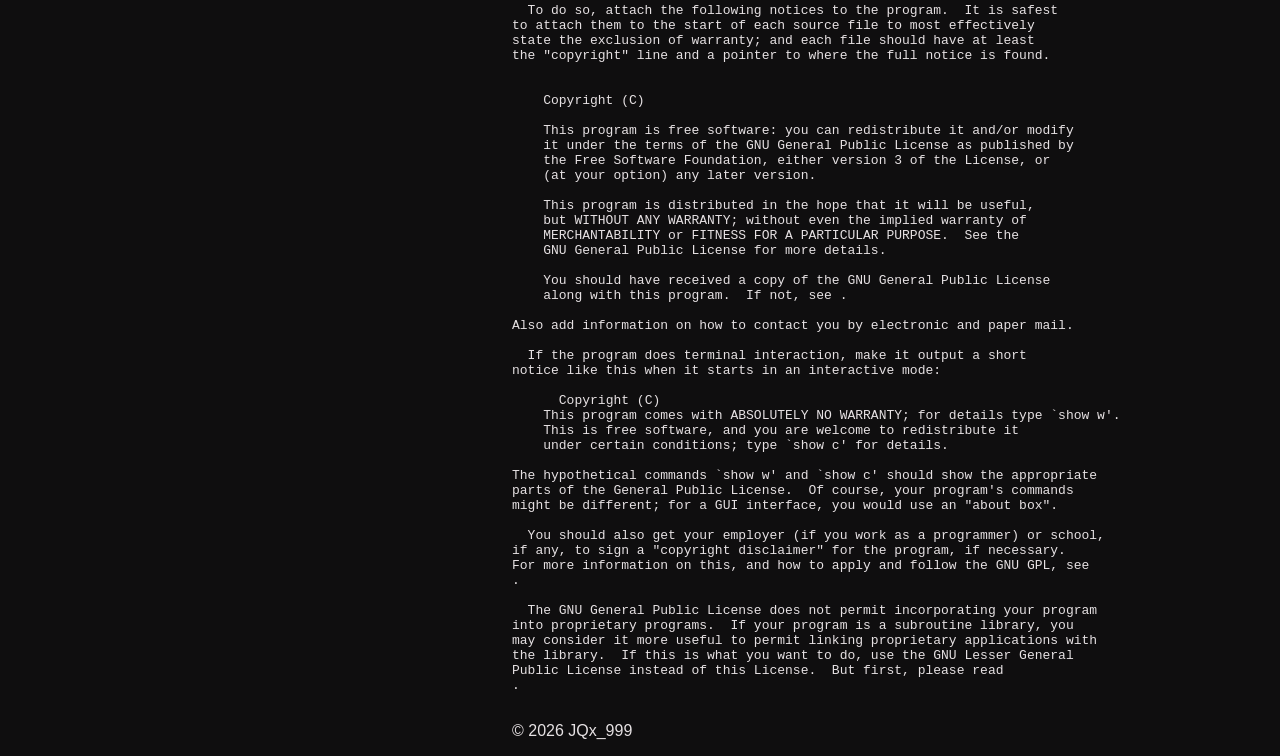
<file: fallback/terms.html>
<!DOCTYPE html>
<html lang="en">
  <head>
    <title>Host Website!</title>
    <link rel="icon" type="image/x-icon" href="Sources/icon.ico">
    <link rel="stylesheet" href="Sources/style.css">
    <link rel="preconnect" href="https://fonts.googleapis.com">
    <link rel="preconnect" href="https://fonts.gstatic.com" crossorigin>
    <meta name="viewport" content="width=device-width, initial-scale=1.0">
    <meta name="description" content="JQx_999. This website has my project links.">
  </head>
  <body>
    <div class="side-bar">
      <div class="contents">
        <div class="content">
        <a href="index.html"><h2>JQx_999</h2></a>
        <a href="https://jqx-999.space/DriveEnc/index.html"><p>Drive Encryptor</p></a>
        <a href="https://jqx-999.space/ElanSupport/index.html"><p>ELAN 0c00 Support (Unofficial)</p></a>
        <a href="https://github.com/JQx-999/Dragonism-K617-Fizz-Unofficial-"><p>Dragonism K617</p></a>
        <a href="https://github.com/JQx-999/host"><p>This Website!</p></a>
        </div>
        <div class="links">
          <a href="mailto:bdservo7@gmail.com">
            <img src="Sources/mail.svg">
            <p>Email</p>
          </a>
          <a href="https://github.com/JQx-999">
            <img src="Sources/github.svg">
            <p>GitHub</p>
          </a>
          <a href="terms.html">
            <img src="Sources/terms.svg">
            <p>T&C</p>
          </a>
          <a href="index.html#aaa">
            <img src="Sources/about.svg">
            <p>About</p>
          </a>
          <p class="fallback">⚠️⚠️⚠️ fallback website! ⚠️⚠️⚠️</p>
        </div>
      </div>
    </div>
    <div class="main-content">
      <div class="part-1">
        <h1>Terms and Conditions</h1>
        <div class="formal">
        <pre>                    GNU GENERAL PUBLIC LICENSE
                       Version 3, 29 June 2007

 Copyright (C) 2007 Free Software Foundation, Inc. <https://fsf.org/>
 Everyone is permitted to copy and distribute verbatim copies
 of this license document, but changing it is not allowed.

                            Preamble

  The GNU General Public License is a free, copyleft license for
software and other kinds of works.

  The licenses for most software and other practical works are designed
to take away your freedom to share and change the works.  By contrast,
the GNU General Public License is intended to guarantee your freedom to
share and change all versions of a program--to make sure it remains free
software for all its users.  We, the Free Software Foundation, use the
GNU General Public License for most of our software; it applies also to
any other work released this way by its authors.  You can apply it to
your programs, too.

  When we speak of free software, we are referring to freedom, not
price.  Our General Public Licenses are designed to make sure that you
have the freedom to distribute copies of free software (and charge for
them if you wish), that you receive source code or can get it if you
want it, that you can change the software or use pieces of it in new
free programs, and that you know you can do these things.

  To protect your rights, we need to prevent others from denying you
these rights or asking you to surrender the rights.  Therefore, you have
certain responsibilities if you distribute copies of the software, or if
you modify it: responsibilities to respect the freedom of others.

  For example, if you distribute copies of such a program, whether
gratis or for a fee, you must pass on to the recipients the same
freedoms that you received.  You must make sure that they, too, receive
or can get the source code.  And you must show them these terms so they
know their rights.

  Developers that use the GNU GPL protect your rights with two steps:
(1) assert copyright on the software, and (2) offer you this License
giving you legal permission to copy, distribute and/or modify it.

  For the developers' and authors' protection, the GPL clearly explains
that there is no warranty for this free software.  For both users' and
authors' sake, the GPL requires that modified versions be marked as
changed, so that their problems will not be attributed erroneously to
authors of previous versions.

  Some devices are designed to deny users access to install or run
modified versions of the software inside them, although the manufacturer
can do so.  This is fundamentally incompatible with the aim of
protecting users' freedom to change the software.  The systematic
pattern of such abuse occurs in the area of products for individuals to
use, which is precisely where it is most unacceptable.  Therefore, we
have designed this version of the GPL to prohibit the practice for those
products.  If such problems arise substantially in other domains, we
stand ready to extend this provision to those domains in future versions
of the GPL, as needed to protect the freedom of users.

  Finally, every program is threatened constantly by software patents.
States should not allow patents to restrict development and use of
software on general-purpose computers, but in those that do, we wish to
avoid the special danger that patents applied to a free program could
make it effectively proprietary.  To prevent this, the GPL assures that
patents cannot be used to render the program non-free.

  The precise terms and conditions for copying, distribution and
modification follow.

                       TERMS AND CONDITIONS

  0. Definitions.

  "This License" refers to version 3 of the GNU General Public License.

  "Copyright" also means copyright-like laws that apply to other kinds of
works, such as semiconductor masks.

  "The Program" refers to any copyrightable work licensed under this
License.  Each licensee is addressed as "you".  "Licensees" and
"recipients" may be individuals or organizations.

  To "modify" a work means to copy from or adapt all or part of the work
in a fashion requiring copyright permission, other than the making of an
exact copy.  The resulting work is called a "modified version" of the
earlier work or a work "based on" the earlier work.

  A "covered work" means either the unmodified Program or a work based
on the Program.

  To "propagate" a work means to do anything with it that, without
permission, would make you directly or secondarily liable for
infringement under applicable copyright law, except executing it on a
computer or modifying a private copy.  Propagation includes copying,
distribution (with or without modification), making available to the
public, and in some countries other activities as well.

  To "convey" a work means any kind of propagation that enables other
parties to make or receive copies.  Mere interaction with a user through
a computer network, with no transfer of a copy, is not conveying.

  An interactive user interface displays "Appropriate Legal Notices"
to the extent that it includes a convenient and prominently visible
feature that (1) displays an appropriate copyright notice, and (2)
tells the user that there is no warranty for the work (except to the
extent that warranties are provided), that licensees may convey the
work under this License, and how to view a copy of this License.  If
the interface presents a list of user commands or options, such as a
menu, a prominent item in the list meets this criterion.

  1. Source Code.

  The "source code" for a work means the preferred form of the work
for making modifications to it.  "Object code" means any non-source
form of a work.

  A "Standard Interface" means an interface that either is an official
standard defined by a recognized standards body, or, in the case of
interfaces specified for a particular programming language, one that
is widely used among developers working in that language.

  The "System Libraries" of an executable work include anything, other
than the work as a whole, that (a) is included in the normal form of
packaging a Major Component, but which is not part of that Major
Component, and (b) serves only to enable use of the work with that
Major Component, or to implement a Standard Interface for which an
implementation is available to the public in source code form.  A
"Major Component", in this context, means a major essential component
(kernel, window system, and so on) of the specific operating system
(if any) on which the executable work runs, or a compiler used to
produce the work, or an object code interpreter used to run it.

  The "Corresponding Source" for a work in object code form means all
the source code needed to generate, install, and (for an executable
work) run the object code and to modify the work, including scripts to
control those activities.  However, it does not include the work's
System Libraries, or general-purpose tools or generally available free
programs which are used unmodified in performing those activities but
which are not part of the work.  For example, Corresponding Source
includes interface definition files associated with source files for
the work, and the source code for shared libraries and dynamically
linked subprograms that the work is specifically designed to require,
such as by intimate data communication or control flow between those
subprograms and other parts of the work.

  The Corresponding Source need not include anything that users
can regenerate automatically from other parts of the Corresponding
Source.

  The Corresponding Source for a work in source code form is that
same work.

  2. Basic Permissions.

  All rights granted under this License are granted for the term of
copyright on the Program, and are irrevocable provided the stated
conditions are met.  This License explicitly affirms your unlimited
permission to run the unmodified Program.  The output from running a
covered work is covered by this License only if the output, given its
content, constitutes a covered work.  This License acknowledges your
rights of fair use or other equivalent, as provided by copyright law.

  You may make, run and propagate covered works that you do not
convey, without conditions so long as your license otherwise remains
in force.  You may convey covered works to others for the sole purpose
of having them make modifications exclusively for you, or provide you
with facilities for running those works, provided that you comply with
the terms of this License in conveying all material for which you do
not control copyright.  Those thus making or running the covered works
for you must do so exclusively on your behalf, under your direction
and control, on terms that prohibit them from making any copies of
your copyrighted material outside their relationship with you.

  Conveying under any other circumstances is permitted solely under
the conditions stated below.  Sublicensing is not allowed; section 10
makes it unnecessary.

  3. Protecting Users' Legal Rights From Anti-Circumvention Law.

  No covered work shall be deemed part of an effective technological
measure under any applicable law fulfilling obligations under article
11 of the WIPO copyright treaty adopted on 20 December 1996, or
similar laws prohibiting or restricting circumvention of such
measures.

  When you convey a covered work, you waive any legal power to forbid
circumvention of technological measures to the extent such circumvention
is effected by exercising rights under this License with respect to
the covered work, and you disclaim any intention to limit operation or
modification of the work as a means of enforcing, against the work's
users, your or third parties' legal rights to forbid circumvention of
technological measures.

  4. Conveying Verbatim Copies.

  You may convey verbatim copies of the Program's source code as you
receive it, in any medium, provided that you conspicuously and
appropriately publish on each copy an appropriate copyright notice;
keep intact all notices stating that this License and any
non-permissive terms added in accord with section 7 apply to the code;
keep intact all notices of the absence of any warranty; and give all
recipients a copy of this License along with the Program.

  You may charge any price or no price for each copy that you convey,
and you may offer support or warranty protection for a fee.

  5. Conveying Modified Source Versions.

  You may convey a work based on the Program, or the modifications to
produce it from the Program, in the form of source code under the
terms of section 4, provided that you also meet all of these conditions:

    a) The work must carry prominent notices stating that you modified
    it, and giving a relevant date.

    b) The work must carry prominent notices stating that it is
    released under this License and any conditions added under section
    7.  This requirement modifies the requirement in section 4 to
    "keep intact all notices".

    c) You must license the entire work, as a whole, under this
    License to anyone who comes into possession of a copy.  This
    License will therefore apply, along with any applicable section 7
    additional terms, to the whole of the work, and all its parts,
    regardless of how they are packaged.  This License gives no
    permission to license the work in any other way, but it does not
    invalidate such permission if you have separately received it.

    d) If the work has interactive user interfaces, each must display
    Appropriate Legal Notices; however, if the Program has interactive
    interfaces that do not display Appropriate Legal Notices, your
    work need not make them do so.

  A compilation of a covered work with other separate and independent
works, which are not by their nature extensions of the covered work,
and which are not combined with it such as to form a larger program,
in or on a volume of a storage or distribution medium, is called an
"aggregate" if the compilation and its resulting copyright are not
used to limit the access or legal rights of the compilation's users
beyond what the individual works permit.  Inclusion of a covered work
in an aggregate does not cause this License to apply to the other
parts of the aggregate.

  6. Conveying Non-Source Forms.

  You may convey a covered work in object code form under the terms
of sections 4 and 5, provided that you also convey the
machine-readable Corresponding Source under the terms of this License,
in one of these ways:

    a) Convey the object code in, or embodied in, a physical product
    (including a physical distribution medium), accompanied by the
    Corresponding Source fixed on a durable physical medium
    customarily used for software interchange.

    b) Convey the object code in, or embodied in, a physical product
    (including a physical distribution medium), accompanied by a
    written offer, valid for at least three years and valid for as
    long as you offer spare parts or customer support for that product
    model, to give anyone who possesses the object code either (1) a
    copy of the Corresponding Source for all the software in the
    product that is covered by this License, on a durable physical
    medium customarily used for software interchange, for a price no
    more than your reasonable cost of physically performing this
    conveying of source, or (2) access to copy the
    Corresponding Source from a network server at no charge.

    c) Convey individual copies of the object code with a copy of the
    written offer to provide the Corresponding Source.  This
    alternative is allowed only occasionally and noncommercially, and
    only if you received the object code with such an offer, in accord
    with subsection 6b.

    d) Convey the object code by offering access from a designated
    place (gratis or for a charge), and offer equivalent access to the
    Corresponding Source in the same way through the same place at no
    further charge.  You need not require recipients to copy the
    Corresponding Source along with the object code.  If the place to
    copy the object code is a network server, the Corresponding Source
    may be on a different server (operated by you or a third party)
    that supports equivalent copying facilities, provided you maintain
    clear directions next to the object code saying where to find the
    Corresponding Source.  Regardless of what server hosts the
    Corresponding Source, you remain obligated to ensure that it is
    available for as long as needed to satisfy these requirements.

    e) Convey the object code using peer-to-peer transmission, provided
    you inform other peers where the object code and Corresponding
    Source of the work are being offered to the general public at no
    charge under subsection 6d.

  A separable portion of the object code, whose source code is excluded
from the Corresponding Source as a System Library, need not be
included in conveying the object code work.

  A "User Product" is either (1) a "consumer product", which means any
tangible personal property which is normally used for personal, family,
or household purposes, or (2) anything designed or sold for incorporation
into a dwelling.  In determining whether a product is a consumer product,
doubtful cases shall be resolved in favor of coverage.  For a particular
product received by a particular user, "normally used" refers to a
typical or common use of that class of product, regardless of the status
of the particular user or of the way in which the particular user
actually uses, or expects or is expected to use, the product.  A product
is a consumer product regardless of whether the product has substantial
commercial, industrial or non-consumer uses, unless such uses represent
the only significant mode of use of the product.

  "Installation Information" for a User Product means any methods,
procedures, authorization keys, or other information required to install
and execute modified versions of a covered work in that User Product from
a modified version of its Corresponding Source.  The information must
suffice to ensure that the continued functioning of the modified object
code is in no case prevented or interfered with solely because
modification has been made.

  If you convey an object code work under this section in, or with, or
specifically for use in, a User Product, and the conveying occurs as
part of a transaction in which the right of possession and use of the
User Product is transferred to the recipient in perpetuity or for a
fixed term (regardless of how the transaction is characterized), the
Corresponding Source conveyed under this section must be accompanied
by the Installation Information.  But this requirement does not apply
if neither you nor any third party retains the ability to install
modified object code on the User Product (for example, the work has
been installed in ROM).

  The requirement to provide Installation Information does not include a
requirement to continue to provide support service, warranty, or updates
for a work that has been modified or installed by the recipient, or for
the User Product in which it has been modified or installed.  Access to a
network may be denied when the modification itself materially and
adversely affects the operation of the network or violates the rules and
protocols for communication across the network.

  Corresponding Source conveyed, and Installation Information provided,
in accord with this section must be in a format that is publicly
documented (and with an implementation available to the public in
source code form), and must require no special password or key for
unpacking, reading or copying.

  7. Additional Terms.

  "Additional permissions" are terms that supplement the terms of this
License by making exceptions from one or more of its conditions.
Additional permissions that are applicable to the entire Program shall
be treated as though they were included in this License, to the extent
that they are valid under applicable law.  If additional permissions
apply only to part of the Program, that part may be used separately
under those permissions, but the entire Program remains governed by
this License without regard to the additional permissions.

  When you convey a copy of a covered work, you may at your option
remove any additional permissions from that copy, or from any part of
it.  (Additional permissions may be written to require their own
removal in certain cases when you modify the work.)  You may place
additional permissions on material, added by you to a covered work,
for which you have or can give appropriate copyright permission.

  Notwithstanding any other provision of this License, for material you
add to a covered work, you may (if authorized by the copyright holders of
that material) supplement the terms of this License with terms:

    a) Disclaiming warranty or limiting liability differently from the
    terms of sections 15 and 16 of this License; or

    b) Requiring preservation of specified reasonable legal notices or
    author attributions in that material or in the Appropriate Legal
    Notices displayed by works containing it; or

    c) Prohibiting misrepresentation of the origin of that material, or
    requiring that modified versions of such material be marked in
    reasonable ways as different from the original version; or

    d) Limiting the use for publicity purposes of names of licensors or
    authors of the material; or

    e) Declining to grant rights under trademark law for use of some
    trade names, trademarks, or service marks; or

    f) Requiring indemnification of licensors and authors of that
    material by anyone who conveys the material (or modified versions of
    it) with contractual assumptions of liability to the recipient, for
    any liability that these contractual assumptions directly impose on
    those licensors and authors.

  All other non-permissive additional terms are considered "further
restrictions" within the meaning of section 10.  If the Program as you
received it, or any part of it, contains a notice stating that it is
governed by this License along with a term that is a further
restriction, you may remove that term.  If a license document contains
a further restriction but permits relicensing or conveying under this
License, you may add to a covered work material governed by the terms
of that license document, provided that the further restriction does
not survive such relicensing or conveying.

  If you add terms to a covered work in accord with this section, you
must place, in the relevant source files, a statement of the
additional terms that apply to those files, or a notice indicating
where to find the applicable terms.

  Additional terms, permissive or non-permissive, may be stated in the
form of a separately written license, or stated as exceptions;
the above requirements apply either way.

  8. Termination.

  You may not propagate or modify a covered work except as expressly
provided under this License.  Any attempt otherwise to propagate or
modify it is void, and will automatically terminate your rights under
this License (including any patent licenses granted under the third
paragraph of section 11).

  However, if you cease all violation of this License, then your
license from a particular copyright holder is reinstated (a)
provisionally, unless and until the copyright holder explicitly and
finally terminates your license, and (b) permanently, if the copyright
holder fails to notify you of the violation by some reasonable means
prior to 60 days after the cessation.

  Moreover, your license from a particular copyright holder is
reinstated permanently if the copyright holder notifies you of the
violation by some reasonable means, this is the first time you have
received notice of violation of this License (for any work) from that
copyright holder, and you cure the violation prior to 30 days after
your receipt of the notice.

  Termination of your rights under this section does not terminate the
licenses of parties who have received copies or rights from you under
this License.  If your rights have been terminated and not permanently
reinstated, you do not qualify to receive new licenses for the same
material under section 10.

  9. Acceptance Not Required for Having Copies.

  You are not required to accept this License in order to receive or
run a copy of the Program.  Ancillary propagation of a covered work
occurring solely as a consequence of using peer-to-peer transmission
to receive a copy likewise does not require acceptance.  However,
nothing other than this License grants you permission to propagate or
modify any covered work.  These actions infringe copyright if you do
not accept this License.  Therefore, by modifying or propagating a
covered work, you indicate your acceptance of this License to do so.

  10. Automatic Licensing of Downstream Recipients.

  Each time you convey a covered work, the recipient automatically
receives a license from the original licensors, to run, modify and
propagate that work, subject to this License.  You are not responsible
for enforcing compliance by third parties with this License.

  An "entity transaction" is a transaction transferring control of an
organization, or substantially all assets of one, or subdividing an
organization, or merging organizations.  If propagation of a covered
work results from an entity transaction, each party to that
transaction who receives a copy of the work also receives whatever
licenses to the work the party's predecessor in interest had or could
give under the previous paragraph, plus a right to possession of the
Corresponding Source of the work from the predecessor in interest, if
the predecessor has it or can get it with reasonable efforts.

  You may not impose any further restrictions on the exercise of the
rights granted or affirmed under this License.  For example, you may
not impose a license fee, royalty, or other charge for exercise of
rights granted under this License, and you may not initiate litigation
(including a cross-claim or counterclaim in a lawsuit) alleging that
any patent claim is infringed by making, using, selling, offering for
sale, or importing the Program or any portion of it.

  11. Patents.

  A "contributor" is a copyright holder who authorizes use under this
License of the Program or a work on which the Program is based.  The
work thus licensed is called the contributor's "contributor version".

  A contributor's "essential patent claims" are all patent claims
owned or controlled by the contributor, whether already acquired or
hereafter acquired, that would be infringed by some manner, permitted
by this License, of making, using, or selling its contributor version,
but do not include claims that would be infringed only as a
consequence of further modification of the contributor version.  For
purposes of this definition, "control" includes the right to grant
patent sublicenses in a manner consistent with the requirements of
this License.

  Each contributor grants you a non-exclusive, worldwide, royalty-free
patent license under the contributor's essential patent claims, to
make, use, sell, offer for sale, import and otherwise run, modify and
propagate the contents of its contributor version.

  In the following three paragraphs, a "patent license" is any express
agreement or commitment, however denominated, not to enforce a patent
(such as an express permission to practice a patent or covenant not to
sue for patent infringement).  To "grant" such a patent license to a
party means to make such an agreement or commitment not to enforce a
patent against the party.

  If you convey a covered work, knowingly relying on a patent license,
and the Corresponding Source of the work is not available for anyone
to copy, free of charge and under the terms of this License, through a
publicly available network server or other readily accessible means,
then you must either (1) cause the Corresponding Source to be so
available, or (2) arrange to deprive yourself of the benefit of the
patent license for this particular work, or (3) arrange, in a manner
consistent with the requirements of this License, to extend the patent
license to downstream recipients.  "Knowingly relying" means you have
actual knowledge that, but for the patent license, your conveying the
covered work in a country, or your recipient's use of the covered work
in a country, would infringe one or more identifiable patents in that
country that you have reason to believe are valid.

  If, pursuant to or in connection with a single transaction or
arrangement, you convey, or propagate by procuring conveyance of, a
covered work, and grant a patent license to some of the parties
receiving the covered work authorizing them to use, propagate, modify
or convey a specific copy of the covered work, then the patent license
you grant is automatically extended to all recipients of the covered
work and works based on it.

  A patent license is "discriminatory" if it does not include within
the scope of its coverage, prohibits the exercise of, or is
conditioned on the non-exercise of one or more of the rights that are
specifically granted under this License.  You may not convey a covered
work if you are a party to an arrangement with a third party that is
in the business of distributing software, under which you make payment
to the third party based on the extent of your activity of conveying
the work, and under which the third party grants, to any of the
parties who would receive the covered work from you, a discriminatory
patent license (a) in connection with copies of the covered work
conveyed by you (or copies made from those copies), or (b) primarily
for and in connection with specific products or compilations that
contain the covered work, unless you entered into that arrangement,
or that patent license was granted, prior to 28 March 2007.

  Nothing in this License shall be construed as excluding or limiting
any implied license or other defenses to infringement that may
otherwise be available to you under applicable patent law.

  12. No Surrender of Others' Freedom.

  If conditions are imposed on you (whether by court order, agreement or
otherwise) that contradict the conditions of this License, they do not
excuse you from the conditions of this License.  If you cannot convey a
covered work so as to satisfy simultaneously your obligations under this
License and any other pertinent obligations, then as a consequence you may
not convey it at all.  For example, if you agree to terms that obligate you
to collect a royalty for further conveying from those to whom you convey
the Program, the only way you could satisfy both those terms and this
License would be to refrain entirely from conveying the Program.

  13. Use with the GNU Affero General Public License.

  Notwithstanding any other provision of this License, you have
permission to link or combine any covered work with a work licensed
under version 3 of the GNU Affero General Public License into a single
combined work, and to convey the resulting work.  The terms of this
License will continue to apply to the part which is the covered work,
but the special requirements of the GNU Affero General Public License,
section 13, concerning interaction through a network will apply to the
combination as such.

  14. Revised Versions of this License.

  The Free Software Foundation may publish revised and/or new versions of
the GNU General Public License from time to time.  Such new versions will
be similar in spirit to the present version, but may differ in detail to
address new problems or concerns.

  Each version is given a distinguishing version number.  If the
Program specifies that a certain numbered version of the GNU General
Public License "or any later version" applies to it, you have the
option of following the terms and conditions either of that numbered
version or of any later version published by the Free Software
Foundation.  If the Program does not specify a version number of the
GNU General Public License, you may choose any version ever published
by the Free Software Foundation.

  If the Program specifies that a proxy can decide which future
versions of the GNU General Public License can be used, that proxy's
public statement of acceptance of a version permanently authorizes you
to choose that version for the Program.

  Later license versions may give you additional or different
permissions.  However, no additional obligations are imposed on any
author or copyright holder as a result of your choosing to follow a
later version.

  15. Disclaimer of Warranty.

  THERE IS NO WARRANTY FOR THE PROGRAM, TO THE EXTENT PERMITTED BY
APPLICABLE LAW.  EXCEPT WHEN OTHERWISE STATED IN WRITING THE COPYRIGHT
HOLDERS AND/OR OTHER PARTIES PROVIDE THE PROGRAM "AS IS" WITHOUT WARRANTY
OF ANY KIND, EITHER EXPRESSED OR IMPLIED, INCLUDING, BUT NOT LIMITED TO,
THE IMPLIED WARRANTIES OF MERCHANTABILITY AND FITNESS FOR A PARTICULAR
PURPOSE.  THE ENTIRE RISK AS TO THE QUALITY AND PERFORMANCE OF THE PROGRAM
IS WITH YOU.  SHOULD THE PROGRAM PROVE DEFECTIVE, YOU ASSUME THE COST OF
ALL NECESSARY SERVICING, REPAIR OR CORRECTION.

  16. Limitation of Liability.

  IN NO EVENT UNLESS REQUIRED BY APPLICABLE LAW OR AGREED TO IN WRITING
WILL ANY COPYRIGHT HOLDER, OR ANY OTHER PARTY WHO MODIFIES AND/OR CONVEYS
THE PROGRAM AS PERMITTED ABOVE, BE LIABLE TO YOU FOR DAMAGES, INCLUDING ANY
GENERAL, SPECIAL, INCIDENTAL OR CONSEQUENTIAL DAMAGES ARISING OUT OF THE
USE OR INABILITY TO USE THE PROGRAM (INCLUDING BUT NOT LIMITED TO LOSS OF
DATA OR DATA BEING RENDERED INACCURATE OR LOSSES SUSTAINED BY YOU OR THIRD
PARTIES OR A FAILURE OF THE PROGRAM TO OPERATE WITH ANY OTHER PROGRAMS),
EVEN IF SUCH HOLDER OR OTHER PARTY HAS BEEN ADVISED OF THE POSSIBILITY OF
SUCH DAMAGES.

  17. Interpretation of Sections 15 and 16.

  If the disclaimer of warranty and limitation of liability provided
above cannot be given local legal effect according to their terms,
reviewing courts shall apply local law that most closely approximates
an absolute waiver of all civil liability in connection with the
Program, unless a warranty or assumption of liability accompanies a
copy of the Program in return for a fee.

                     END OF TERMS AND CONDITIONS

            How to Apply These Terms to Your New Programs

  If you develop a new program, and you want it to be of the greatest
possible use to the public, the best way to achieve this is to make it
free software which everyone can redistribute and change under these terms.

  To do so, attach the following notices to the program.  It is safest
to attach them to the start of each source file to most effectively
state the exclusion of warranty; and each file should have at least
the "copyright" line and a pointer to where the full notice is found.

    <one line to give the program's name and a brief idea of what it does.>
    Copyright (C) <year>  <name of author>

    This program is free software: you can redistribute it and/or modify
    it under the terms of the GNU General Public License as published by
    the Free Software Foundation, either version 3 of the License, or
    (at your option) any later version.

    This program is distributed in the hope that it will be useful,
    but WITHOUT ANY WARRANTY; without even the implied warranty of
    MERCHANTABILITY or FITNESS FOR A PARTICULAR PURPOSE.  See the
    GNU General Public License for more details.

    You should have received a copy of the GNU General Public License
    along with this program.  If not, see <https://www.gnu.org/licenses/>.

Also add information on how to contact you by electronic and paper mail.

  If the program does terminal interaction, make it output a short
notice like this when it starts in an interactive mode:

    <program>  Copyright (C) <year>  <name of author>
    This program comes with ABSOLUTELY NO WARRANTY; for details type `show w'.
    This is free software, and you are welcome to redistribute it
    under certain conditions; type `show c' for details.

The hypothetical commands `show w' and `show c' should show the appropriate
parts of the General Public License.  Of course, your program's commands
might be different; for a GUI interface, you would use an "about box".

  You should also get your employer (if you work as a programmer) or school,
if any, to sign a "copyright disclaimer" for the program, if necessary.
For more information on this, and how to apply and follow the GNU GPL, see
<https://www.gnu.org/licenses/>.

  The GNU General Public License does not permit incorporating your program
into proprietary programs.  If your program is a subroutine library, you
may consider it more useful to permit linking proprietary applications with
the library.  If this is what you want to do, use the GNU Lesser General
Public License instead of this License.  But first, please read
<https://www.gnu.org/licenses/why-not-lgpl.html>.
</pre>
</div>
      </div>
      
      <div class="part-3">
        <p>© 2026 JQx_999</p>
      </div>
    </div>
    
  </body>
</html>
</file>
<file: Sources/style.css>
html, body {
  cursor: url('left_ptr.svg'), default;
  font-size: 2vh;
  margin: 0;
  padding: 0;
  background-color: #0F0E0F;
  color: #E6E1E3;
  scroll-behavior: smooth;
}
a, button, .clickable {
  cursor: url('hand2.svg'), pointer;
}
@font-face {
	font-family: "Montserrat";
	src: url('fonts/Montserrat-Regular.woff2') format('woff2');
	font-weight: 400;
	font-size: normal;
	font-display: swap;
}
@font-face {
	font-family: "Montserrat";
	src: url('fonts/Montserrat-Bold.woff2') format('woff2');
	font-weight: 700;
	font-size: bold;
	font-display: swap;
}


@font-face {
	font-family: "JetBrains Mono";
	src: url('fonts/JetBrainsMono-regular.woff2') format('woff2');
	font-weight: 400;
	font-size: normal;
	font-display: swap;
}
@font-face {
	font-family: "JetBrains Mono";
	src: url('fonts/JetBrainsMono-Bold.woff2') format('woff2');
	font-weight: 700;
	font-size: bold;
	font-display: swap;
}

@font-face {
	font-family: "NotoSansOdia";
	src: url('fonts/NotoSansOriya-Regular.woff2') format('woff2');
	font-weight: 400;
	font-size: normal;
	font-display: swap;
}
@font-face {
	font-family: "NotoSansOdia";
	src: url('fonts/NotoSansOriya-Bold.woff2') format('woff2');
	font-weight: 700;
	font-size: bold;
	font-display: swap;
}
@media (prefers-reduced-motion: reduce) {
  *,
  *::before,
  *::after {
    animation-duration: 0.01ms !important;
    animation-iteration-count: 1 !important;
    transition-duration: 0.01ms !important;
    scroll-behavior: auto !important;
  }
}

@keyframes entry {
	0% {
		transform: translate(0px, 100px);
		opacity: 0;
	}
	100% {
		transform: translate(0, 0);
		opacity: 1;
	}
}

@keyframes img-hover {
	0% {
		transform: scale(1);
	}
	50% {
		transform: scale(1.1);
	}
	100% {
		transform: scale(1.02);
	}
}


.top-container {
	margin: 5vh 2vw;
	animation: entry 0.75s ease-in-out both;
		animation-trigger: --t play-forward;
		timeline-trigger: --t view() entry 100% exit 0% ;
	display: grid;
	grid-template-columns: 1fr;
	gap: 10px;
	align-items: center;

	.port {
		background-color: transparent;

		height: 100%;

		border: transparent;
		border-radius: 50px;
		overflow: hidden;
		position: relative;
		animation: entry 0.75s ease-in-out both;
		animation: entry 0.75s ease-in-out both;
		animation-trigger: --t play-once;
		timeline-trigger: --t view() entry 100% exit 0% ;
		animation-fill-mode: forwards;
		transition: transform 0.3s ease;
	}

	.nega {
		margin: 3vh 3vw;
		p{
			margin: 7vh 0;
		}
	}
	.pf-img {
	    height: 200px;
		display: flex;
		align-items: center;
		justify-content: center;
		overflow: hidden;
		border-radius: 50px;
		background-color: #1C1B1D;
	}
	img {
	    width: 100%;
	}
	img:hover {
	    animation: img-hover 2s ease;
		transform: scale(1.02);
	}
	.desc {
		overflow: hidden;
		display: flex;
		flex-direction: column;
		font-family: "Montserrat", sans-serif;
		border: transparent;
		border-radius: 50px;
		height: 500px;
		font-size: 17px;
		background-color: #1C1B1D;
		color: #E6E1E3;
		h1 {
			font-size: 8vh;
		}
	}
	.btn {
		border: transparent;
		font-family: "Montserrat", sans-serif;
		border-radius: 100px;
		background-color: #FF8686;
		color: #560000;
		width: max-content;
		padding: 25px;
		text-decoration: none;
		font-weight: bold;
		animation-name: entry;
		position: relative;
		z-index: 2;
		animation-duration: 2s;
		animation-iteration-count: 1;
	}
	.btn:hover {
		outline: solid 2px #b5705c;
	}
	h1 {
		position: relative;
		z-index: 2;
	}
	p {
		position: relative;
		z-index: 2;

	}
}

.abit {
	padding: 0 5vw;
	margin-top: 5vh;
	font-family: "Montserrat", sans-serif;
	display: flex;
	animation: entry 0.75s ease-in-out both;
	animation-trigger: --t play-forwards play-backwards;
	timeline-trigger: --t view();
	align-items: center;
	flex-direction: column;
	text-align:  left;

	h2 {

		font-size: 6vh;
	}
	p {
		margin-top: 3vh;
		text-align:justify;
		width: 100%;
		max-width: 1000px;
		position: relative;
		z-index: 2;
	}
}


.line-in {
	animation-name: entry;
		animation-duration: 2s;
	margin-top: 10vh;
	position: relative;
	width: 250px;
	height: 250px;
	margin-left: auto;
	margin-right: auto;

}

@keyframes limma {
	0% {
		stroke-dashoffset: 50.25392150878906;
	}

	25% {
		stroke-dashoffset: 0;
	}
	50% {
		stroke-dashoffset: -50.25392150878906;
	}
	75% {
		stroke-dashoffset: 0;
	}
	100% {
		stroke-dashoffset: 50.25392150878906;
	}
}


#path2 {
	stroke-dasharray: 50.25392150878906;
	stroke-dashoffset: 50.25392150878906;
	animation: limma 2s ease-in-out infinite;
	animation-delay: 1s;


}

.sh {
	display: flex;
	justify-content: center;
	font-family: "Montserrat", sans-serif;
	align-items: center;
	margin-top: 0vh;
	font-size: 5vh;
	animation: entry 0.75s ease-in-out both;
		animation-trigger: --t play-once;
		timeline-trigger: --t view() entry 100% exit 0% ;
}


.ss {
	display: flex;
	justify-content: center;
	align-items: center;
	min-width: 100%;
	width: 250px;
	max-width: 100vw;
	margin-bottom: 10vh;

}

.showcase {
	margin-top: 2vh;

	display: grid;
	grid-template-columns: 1fr;
	gap: 50px;
	max-width: 1000px;
	width: 100%;

	align-items: center;
	font-family: "Montserrat", sans-serif;
	padding: 8vw;
	h2 {
		font-size: 6vh;
		max-width: 1000px;
		width: 100%;
	}
}
@keyframes capsule-hover {
	0% {
		transform: translate(0, 0);
		box-shadow:none;
	}
	100% {
		transform: translate(0, -5px);
		box-shadow: 0 5px 20px 2.5px rgba(255,255,255,0.2);
	}
}
@keyframes capsule-unhover {
	0% {
		transform: translate(0, -5px);
		box-shadow: 0 5px 20px 2.5px rgba(255,255,255,0.2);
	}
	100% {
		transform: translate(0, 0);
		box-shadow:none;
	}

}
.capsule:hover {
	animation: capsule-hover 0.25s ease-in-out;
	transform: translate(0, -5px);
	box-shadow: 0 5px 20px 2.5px rgba(255,255,255,0.2);
}

.capsule:not(:hover) {
	animation: capsule-unhover 0.25s ease-in-out;
	transform: translate(0, 0);
		box-shadow:none;

}
.capsule {

	background-color: #1C1B1D;
	border: transparent;
	border-radius: 50px;
	overflow: hidden;
	padding-bottom: 2vh;
	transform: translate(0, 0);
		box-shadow:none;
	height: max-content;


	.rote {
		margin: 3vh 3vw;
	}
	.card-image {
		min-width: 100%;
		width: 250px;
		max-height: auto;
		object-fit: cover;
		object-position: left;
	}
	.card-image:hover {
		animation-name: img-hover;
		animation-duration: 0.75s;
		transform: scale(1.02);
	}
	p {
		margin-bottom: 5vh;

	}
	h3 {
		margin-bottom: 1vh;
	}
	a {
		color: #563500;
		border: transparent;
		border-radius: 100px;
		width: max-content;
		padding: 25px;
		background-color: #FFD386;
		text-decoration: none;
		font-weight: bold;

	}
	a:hover {
		outline: solid 2px #77633d;
	}
	.add-more {
		display: flex;
		flex-direction: column;
		justify-content: center;
		align-items: center;
		font-size: 2.5vh;
		text-align: center;
		height: 35vh;
		padding-bottom: 15vh;
		animation: none;
		.plus {
			font-size: 20vh;
		}
	}
}

.tags {
	display: flex;
	p {
		font-family: "JetBrains Mono", monospace;
		font-weight: bold;
		margin-top: 0;
		margin-bottom: 0;
		background: rgba(167, 104, 22, 0.268);
		padding: 0.5vh 10px;
		border: transparent;
		border-radius: 100px;
		font-size: 1.5vh;
		margin-right: 10px;
	}
}

.bar {
	display: flex;
	justify-content: center;
}



@keyframes entry-left {
	0% {
		transform: translate(-100px, 0px);
		opacity: 0;
	}
	100% {
		transform: translate(0, 0);
		opacity: 1;
	}
}






.signature {
	position: relative;
	left: 25vw;
	width: 1px;
	height: 1px;
	transform: scale(1.2);
	z-index: 0;
	opacity: 0.75;
}

@keyframes draw {
	0% {
		stroke-dashoffset: 276.3114318847656;
	}
	50% {
		stroke-dashoffset: 0;
	}
	100% {
		stroke-dashoffset: -276.3114318847656
	}
}

#path1 {
	stroke-dasharray: 276.3114318847656;
	stroke-dashoffset: 276.3114318847656;
	animation: draw 5s ease-in-out infinite;
	animation-delay: 0.75s;
}

@keyframes star-rotate {
	0% {
		transform: rotate(10deg);
	}
	40% {
		transform: rotate(15deg);
	}

	100% {
		transform: rotate(10deg);
	}


}
@keyframes draw1 {
	0% {
		stroke-dashoffset: 276.3114318847656;
	}
	100% {
		stroke-dashoffset: 0;
	}

}
.star {
	width: 100%;
	max-width: 1000px;
	height: 1px;
	position: relative;
	bottom: 15vh;
	transform: rotate(10deg);
	display: flex;
	justify-content: end;
	z-index: 0;
	transform: scale(5);
	animation: star-rotate 5s ease-in-out infinite;
}

#path3 {
	stroke-dasharray: 276.3114318847656;
	stroke-dashoffset: 276.3114318847656;
	animation: draw1 1s ease-in-out forwards;
	animation-trigger: --t play-forwards play-backwards;
		timeline-trigger: --t view() entry 100% exit 0% ;

}


.lol {
	display: flex;
	justify-content: center;
	align-items: center;
}

.copyright {
	height: 20vh;
	animation: entry 0.75s ease-in-out both;
		animation-trigger: --t play-once;
		timeline-trigger: --t view() entry 100% exit 0% / entry 0% exit 100%;
		animation-iteration-count: 1;
	font-family: "Montserrat", sans-serif;
	background-color: #1d1c1b;
	background-image: linear-gradient(45deg,rgba(255, 102, 0, 1) 2%, rgba(166, 0, 255, 1) 100%);
	overflow: hidden;
	margin: 2vh 2vw;
	margin-bottom: 15vh;
	border: 10px solid #FF006A;
	border-radius: 50px;
	display: flex;
	justify-content: center;
	align-items: center;
	max-width: 1000px;
	width: 100%;
	font-weight: bold;
	font-size: 3vh;
	p {
		padding: 3vw;
	}
}

.bottom-bar {
    background-color: rgba(0, 0, 0, 0.1);
    border-radius: 50px;
    border: solid 2px rgba(255, 255, 255, 0.1);
    display: flex;
    position: fixed;
    bottom: 0;
    backdrop-filter: blur(7px);
    z-index: 1000;
    padding: 0.5px;
    margin: 10px;
    animation: entry 0.5s ease;
    box-shadow: 0px 2px 5px rgba(255, 255, 255, 0.1);
}
#link {
    padding: 7px 25px;
    backdrop-filter: blur(10px);
    border-radius: 50px;
    margin: 2px;
    background-color: rgba(255, 255, 255, 0.1);
    display: flex;
    flex-direction: column;
    font-size: 8px;
    font-family: "Montserrat", sans-serif;
    color: rgba(255, 255, 255, 0.5);
    text-decoration: none;
    font-weight: bolder;
    align-items: center;
    justify-content: center;
    img {
        width: 20px;
        height: 20px;
        padding: 0;
        margin: 0;
        opacity: 0.65;
    }
    p {
        padding: 0;
        margin: 0;
    }
}
#link:hover {
    animation: img-hover 2s ease;
    transform: scale(1.02);
}
@media (min-width: 1200px) {
	.signature {
		transform: scale(2.5);
	}
	.card-image {
		width: 500px;
	}
	.bottom-bar {
	    right: 1vw;
					padding: 3px;
		flex-direction: column;
	}
	#link {
	    padding: 10px 12px;
					margin: 3px;
					font-size: 10px;
		img {
		    width: 25px;
			height: 25px;
		}

	}

	.top-container {
		margin-bottom: 14vh;
		grid-template-columns: 3fr 1fr;
		.pf-img {
		    height: 500px;
						padding: 0;
						overflow: hidden;
			img{
                height: 100%;
                width: auto;
			}
		}
	}

	.showcase {
		grid-template-columns: 1fr 1fr;
		padding: 2vw;
	}
	.capsule {
		height: 58vh;
		padding-bottom: 15vh;
	}
	#add-more-capsule {
		display: none;
	}

	.card-image {
		height: 35vh;
	}
	.add-more {
		height: 35vh;
	}
	.plus {
		font-size: 100vh;
	}
}
.space{
    height: 100vh;
    width: 100vw;
    z-index: 100;
    position: fixed;
    top: 0;
    background-image: linear-gradient(0deg,rgba(0, 0, 0, 1) 0%, rgba(255, 255, 255, 0) 15%, rgba(255, 255, 255, 0) 95%, rgba(25, 25, 25, 1) 100%);
    pointer-events: none;
}
</file>
<file: DriveEnc/Sources/style.css>
body {

	margin: 0;
	background-image: linear-gradient(75deg,rgba(47, 9, 48, 1) 2%, rgba(43, 79, 19, 1) 100%);
	color: rgba(200,200,200,0.9);
	padding: 0;
	padding-top: 1vh;
	text-align: center;
	font-size: 2vh;
}

h2 {
	font-size: 4vh;
}

header {
	display: flex;
	position: sticky;
	font-family: "Merriweather", serif;
	text-align: center;
	font-weight: lighter;
	top: 1vh;	
	margin: auto;
	z-index: 5;
	
	left: auto;
	right: auto;
	width: 95%;

	flex-direction: row;
	justify-content: center;
	background: rgba(100,100,100,0.25);
	color: rgba(200,200,200,0.9);
	border: 1vw solid;
	border-color: rgba(35, 140, 40, 0.5);
	border-radius: 1vh;

	backdrop-filter: blur(12px);
	-webkit-backdrop-filter: blur(12px);
	transform: scale(1);
}

#hit:link, #hit:visited {
	color: rgba(200,200,200,0.9);
	text-decoration: none;
	
}

#hit:hover, #hit:active {
	animation-name: hit;
	animation-duration: 1s;
	transform: scale(1.1);
	text-shadow: 2px 3px black;
}

#desc {
	margin: 5vh 10vw;
}
@keyframes imageh {
	0% {transform: scale(1); outline: 0.9vh solid rgba(100,100,100,0.2);}
	25% {transform: scale(1.01); outline: 1vh solid rgba(31, 196, 158, 1);}
	50% {transform: scale(1.02); outline: 1vh solid rgba(130, 31, 196, 1);}
	75% {transform: scale(1.01); outline: 1vh solid rgba(196, 155, 31, 1);}
	100% {transform: scale(1.015); outline: 1.1vh solid rgba(100,100,100,0.2);}
}

#image {
	border: 1vw solid rgba(100,100,100,0.5);
	border-radius: 25px;
	margin: 10vh 0vw;
	transition: transform 0.35s ease-in;
	transition: outline 0.25s ease-in;
}

#image:hover {
	animation-name: imageh;
	animation-duration: 0.35s;
	transform: scale(1.01);
	outline: 1.1vh solid rgba(100,100,100,0.2);
}

.code {
	font-size: 1.72vh;
	font-family: "JetBrains Mono", monospace;
	background-color: rgba(10,10,10,1);
	width: 80%;
	display: block;
	margin: auto;
	padding: 1.5vh;
	margin: auto;
	overflow: auto;
	align-items: center;
	border: 0.5vw solid rgba(100,100,100,0.7);
	border-radius: 1vh;
	text-shadow: 0.5vh 0.5vw rgba(110,110,110,0.4);	
}

#reqd {
	background-image: linear-gradient(45deg,rgba(171, 87, 27, 0.75) 2%, rgba(140, 35, 46, 0.75) 100%);
	margin: 2vw;
	margin-top: 5vh;
	font-size: 2vh;
	border: 1vh solid rgba(200,200,200,0.5);
	border-radius: 1.5vh;
	font-family: "Raleway", sans-serif;
	padding: 5vh 0vw 10vh 0vw;

}

#main {
	padding: 10vh 2.5vw 15vh 2.5vw;
	margin: 10vh 0vh;
	background: rgba(100,100,100,0.25);
}

#prep {
	font-family: "Raleway", sans-serif;
	margin: 10vh 5vw 15vh 5vw;
}

#htui {
	font-family: "Raleway", sans-serif;
	padding: 10vh 10vw 15vh 10vw;
	background: linear-gradient(45deg,rgba(113, 27, 171, 0.4) 2%, rgba(140, 35, 35, 0.5) 100%);
}

#TnC {
	padding: 10vh 5vw;
}

footer {
	background: rgba(150,150,150,0.25);
	margin-bottom: 0;
	margin-top: 10vh;
	padding: 2.4vh;
}

a:link, a:visited {
	color: rgba(200,200,200,0.9);
	text-decoration: underline;
}
</file>
<file: fallback/Sources/style.css>
@font-face {
	font-family: "Montserrat";
	src: url('fonts/Montserrat-Regular.woff2') format('woff2');
	font-weight: 400;
	font-size: normal;
	font-display: swap;
}
@font-face {
	font-family: "Montserrat";
	src: url('fonts/Montserrat-Bold.woff2') format('woff2');
	font-weight: 700;
	font-size: bold;
	font-display: swap;
}


@font-face {
	font-family: "JetBrains Mono";
	src: url('fonts/JetBrainsMono-regular.woff2') format('woff2');
	font-weight: 400;
	font-size: normal;
	font-display: swap;
}
@font-face {
	font-family: "JetBrains Mono";
	src: url('fonts/JetBrainsMono-Bold.woff2') format('woff2');
	font-weight: 700;
	font-size: bold;
	font-display: swap;
}

@font-face {
	font-family: "NotoSansOdia";
	src: url('fonts/NotoSansOriya-Regular.woff2') format('woff2');
	font-weight: 400;
	font-size: normal;
	font-display: swap;
}
@font-face {
	font-family: "NotoSansOdia";
	src: url('fonts/NotoSansOriya-Bold.woff2') format('woff2');
	font-weight: 700;
	font-size: bold;
	font-display: swap;
}
html, body {
  
  margin: 0;
  padding: 0;
  background-color: #0F0E0F;
  color: #E6E1E3;
  scroll-behavior: smooth;
  font-family: sans-serif, serif;
}
.side-bar{
	margin-top: 0;
}
.contents {
	
	background-color: rgb(81, 42, 107);
	width: 100vw;
	margin: 0;
	color: white;
	display: flex;
	flex-direction: column;
	overflow: hidden;
	justify-content: space-between;
}
.content h2 {
	padding: 2vw;
	color: white;
}
.content a {
	text-decoration: none;
}
.content p {

	color: white;
	padding: 10px;
	background-color: rgba(255, 255, 255, 0.1);
	margin: 0;
}

.contents .links a{
	display: flex;
	align-items: center;
	text-decoration: none;
	color: white;
	padding: 0 10px ;
	background-color: rgba(255, 255, 255, 0.2);
}
.links img {
	margin-right: 12px;
	height: 20px;
}
.fallback {
	background-color: rgba(196, 25, 25, 0.555);
	margin:0;
	
}
.main-content{
	display: flex;
	align-items: center;
	justify-content: center;
	flex-direction: column;
	margin-top: 10vh;
}
.part-1{
	width: 80vw;
}
.part-2{
	width: 80vw;
}
.part-3{
	width: 80vw;
}
.formal {
	overflow: auto;
}
@media (min-width: 1200px) {
	.contents {
		height: 100vh;
		width: 20vw;
		position: fixed;
		margin: 0;
	}
	.main-content{
		margin-left: 30vw;
		margin-top: 0;
		padding-top: 10vh;
	}
	.part-1{
		width: 50vw;
	}
	.part-2{
		width: 50vw;
	}
	.part-3{
		width: 50vw;
	}
}
</file>
